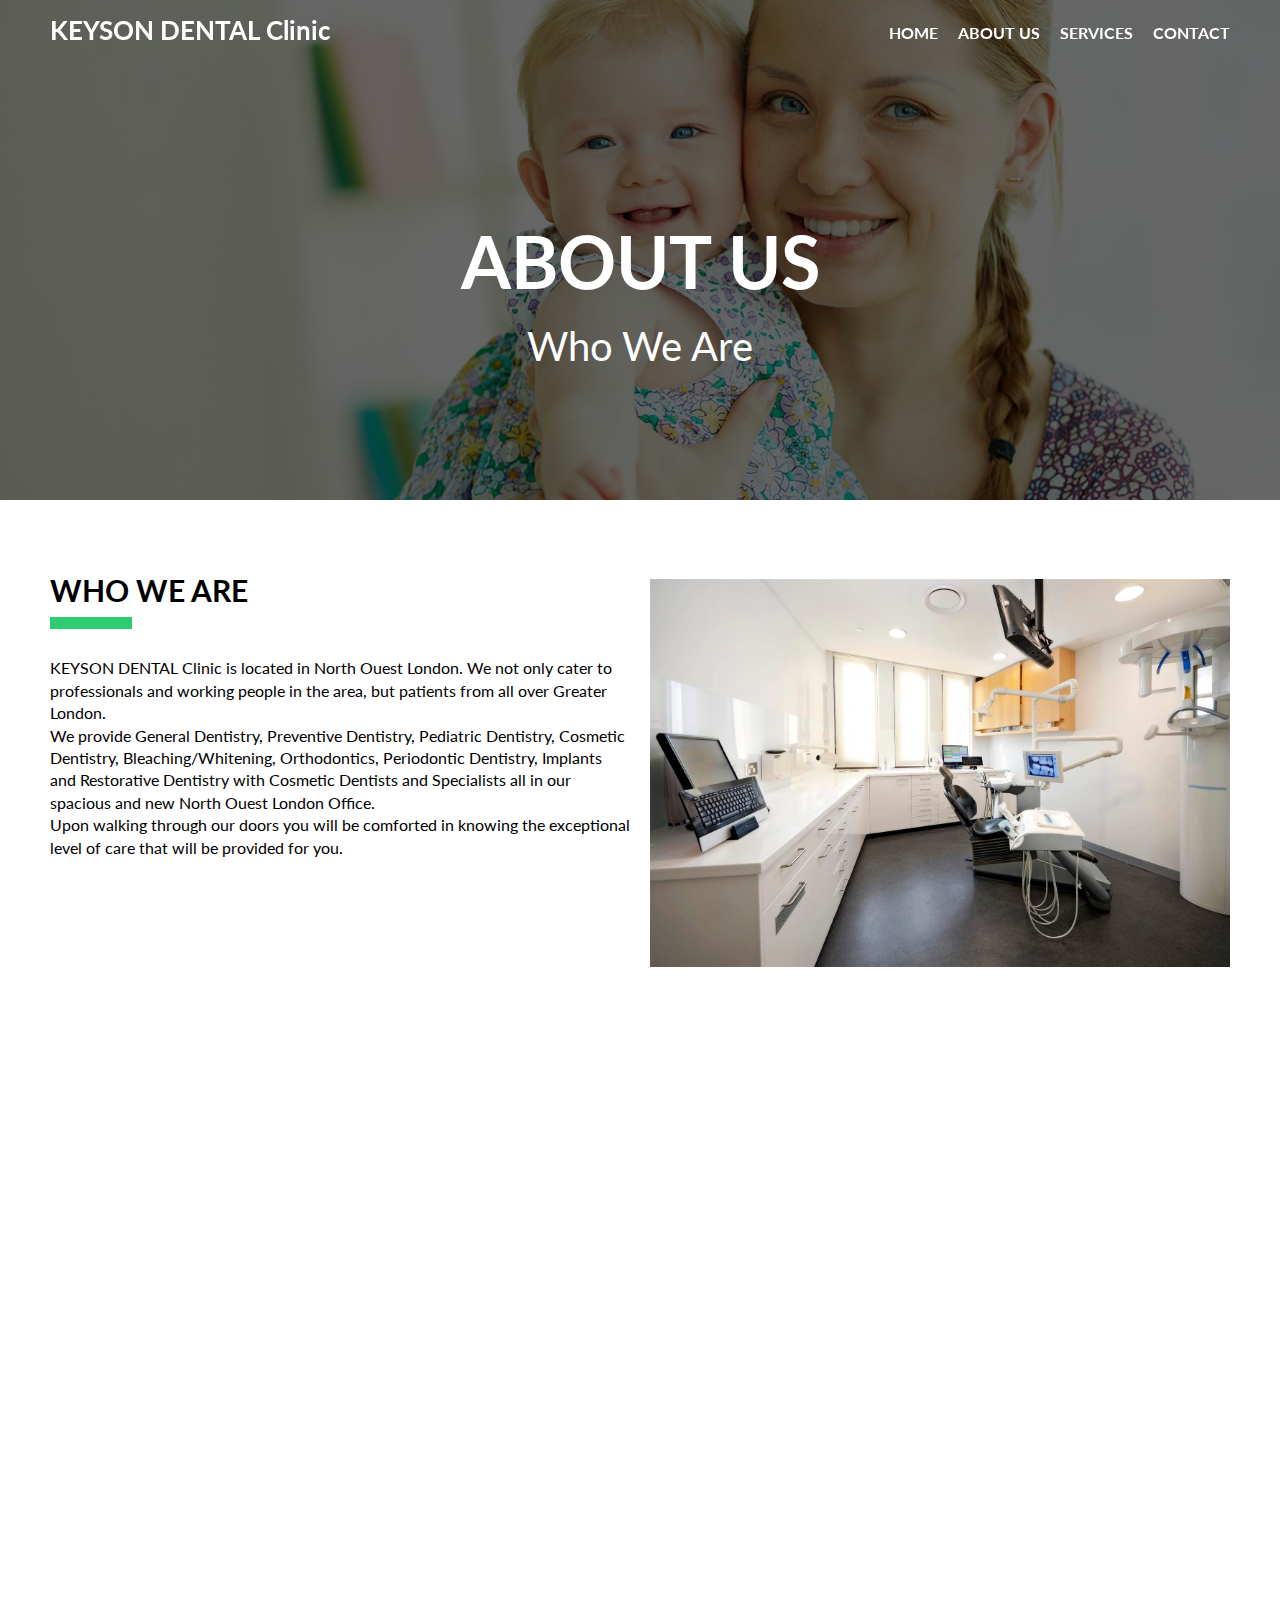
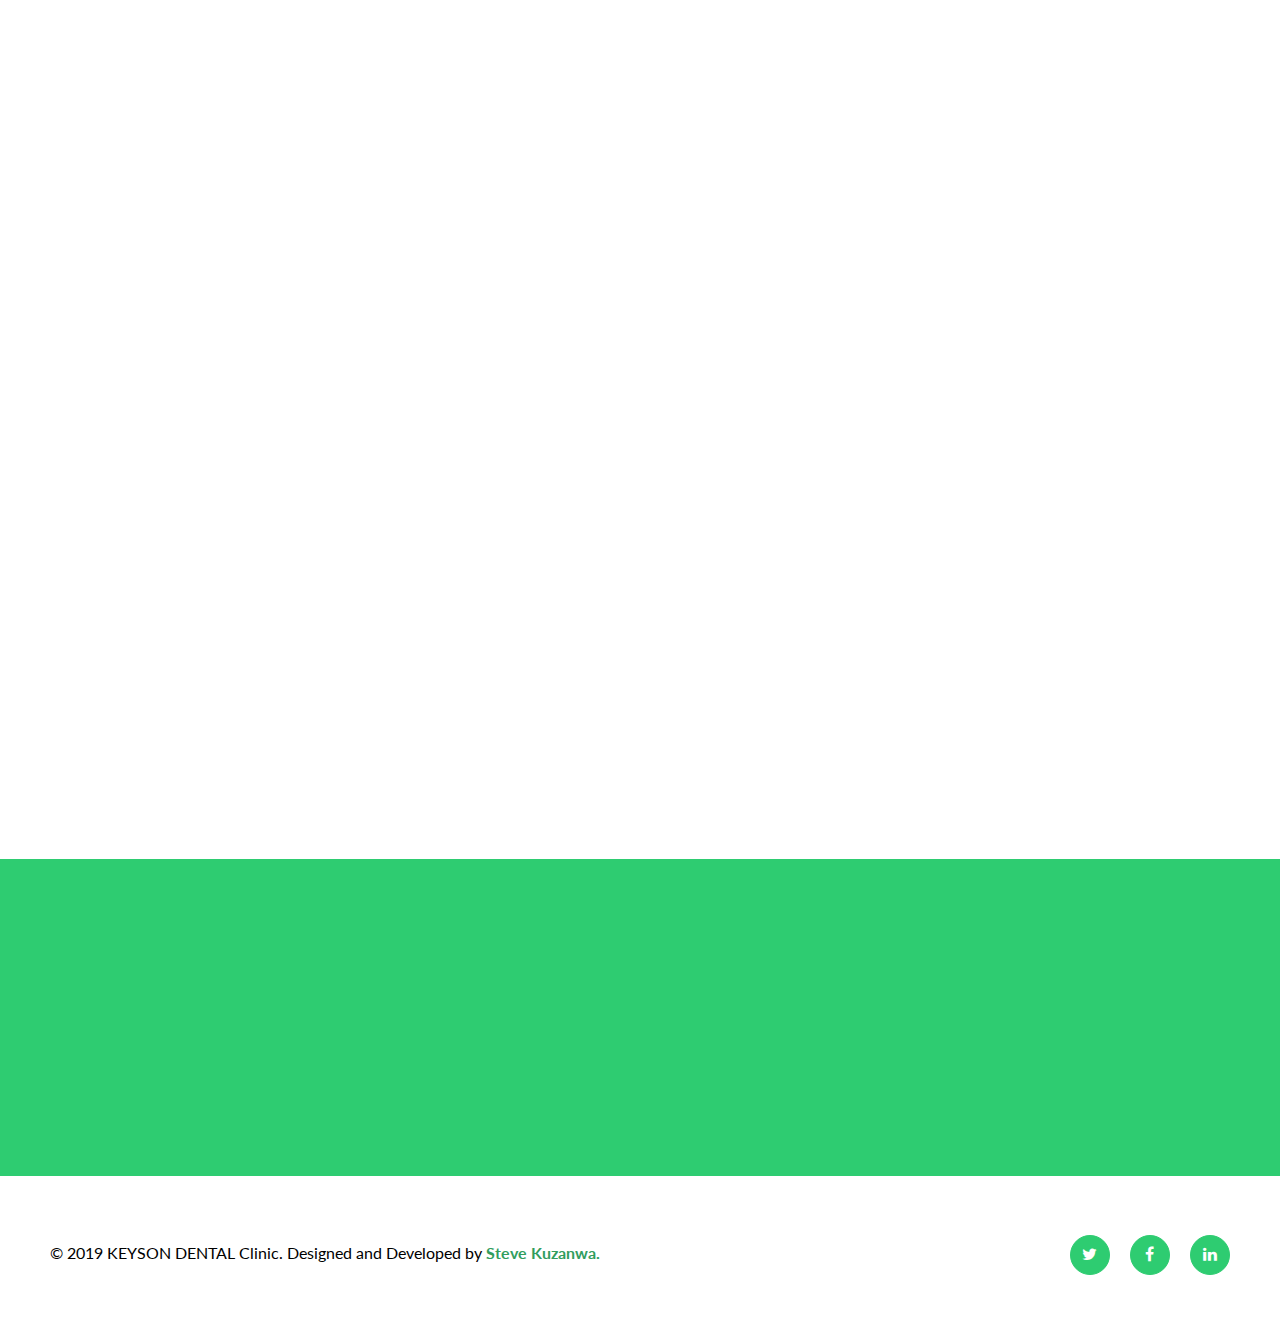
<file: about.html>
<!DOCTYPE html>
<html lang="en">
<head>
    <!-- Title
    ============ -->
    <title> About Us | Keyson Dental Clinic </title>  
   
    <!-- Meta Tags
    ================ -->
    <meta charset="UTF-8">
    <meta name="viewport" content="width=device-width, initial-scale=1.0">
    <meta name="description" content="We Are Located in North Ouest London. We Not Only Cater To Professionals and 
    Working People in The Area, But Patients From All Over Greater London.">
    
    <!-- Favicon
    ============== -->
    <link rel="shortcut icon" href="images/icons/favicon.ico">
    
    <!-- GOOGLE FONTS
    =================== -->
    <link href="https://fonts.googleapis.com/css?family=Lato:400,300,700" rel="stylesheet" type="text/css">
    
    <!-- CSS FILES
    ================= -->
    <!-- Normalize CSS -->
    <link rel="stylesheet" type="text/css" href="css/normalize.css">
    <!-- Font Awesome -->
    <link rel="stylesheet" type="text/css" href="https://maxcdn.bootstrapcdn.com/font-awesome/4.6.3/css/font-awesome.min.css" >
    <!-- Responsive Grid -->
    <link rel="stylesheet" type="text/css" href="css/grid.css">
    <!-- Lity CSS File -->
    <link rel="stylesheet" type="text/css" href="css/lity/lity.css">
    <!-- Slick CSS file -->
    <link rel="stylesheet" type="text/css" href="css/slick/slick.css">
    <link rel="stylesheet" type="text/css" href="css/slick/slick-theme.css">
    <!-- Animate CSS -->
    <link rel="stylesheet" type="text/css" href="css/animate/animate.css">
    <!-- Main CSS -->
    <link rel="stylesheet" type="text/css" href="css/main.css">

    <!-- JS Files
    =============== -->
    <!-- Queryloader JavaScript -->
    <script type="text/javascript" src="js/queryloader/queryloader2.min.js"></script>
    <script type="text/javascript" src="js/queryloader/queryloader.js"></script>
    <!-- HTML5 shim and Respond.js for IE8 support of HTML5 elements and media queries -->
    <!--[if lt IE 9]>
        <script src="js/html5shiv/html5shiv.min.js"></script>
        <script src="js/respond/respond.min.js"></script>
    <![endif]-->
    
    <!-- Global Site Tag (gtag.js) - Google Analytics -->
    <script async src="https://www.googletagmanager.com/gtag/js?id=UA-107370661-6"></script>
    <script>
          window.dataLayer = window.dataLayer || [];
          function gtag(){dataLayer.push(arguments)};
          gtag('js', new Date());

          gtag('config', 'UA-107370661-6');
    </script> 
</head>

<body>
    
    <!-- Start: Header Section
    ================================ -->
      <section class="header" id="headerAbout" >
            <!-- Navigation -->
            <div class="navigation js-navigation">
                 <div class="container">
                      <h1><a href="index.html">KEYSON DENTAL Clinic</a></h1>
                      <nav class="clearfix">
                          <ul class="js-main-nav">
                              <li><a class=" js-menu" href="index.html">HOME</a></li>
                              <li><a class=" js-menu" href="about.html">ABOUT US</a></li>
                              <li class="dropDown">
                                  <a class=" js-menu dropDownButton" href="services.html">SERVICES</a>
                                  <span class="js-sidebar-menu-arrow  sidebar-menu-arrow">
                                      <i class="fa fa-angle-down " aria-hidden="true"></i>
                                  </span>
                                  <ul class="services-dropDown-content">
                                      <li><a href="services/cosmetic-dentistry.html">COSMETIC DENTISTRY</a></li>
                                      <li><a href="services/preventive-dentistry.html">PREVENTIVE DENTISTRY</a></li>
                                      <li><a href="services/orthodontics.html">ORTHODONTICS</a></li>
                                      <li><a href="services/pediatric-dentistry.html">PEDIATRIC DENTISTRY</a></li>
                                      <li><a href="services/periodontic-dentistry.html">PERIODONTIC DENTISTRY</a></li>
                                      <li><a href="services/restorative-dentistry.html">RESTORATIVE DENTISTRY</a></li>
                                  </ul>
                              </li>
                              <li><a class=" js-menu" href="contact.html">CONTACT</a></li> 
                          </ul>
                      </nav>
                      <div class="mobileNavIcon js-nav-icon">
                          <div class="bar1"></div>
                          <div class="bar2"></div>
                          <div class="bar3"></div>
                      </div>
                </div>
            </div>
            <!-- Background Image -->
            <div class="bgAboutImage">
                <!--  Header SubTitle Goes here -->
                <div class="container">
                      <h1 class="aboutTitle  wow fadeInDown">ABOUT US</h1>

                      <div class="aboutDetails wow zoomIn" data-wow-delay="0.6s">
                            <p> Who We Are </p>
                      </div>             
                </div>
            </div>

     </section>
    <!-- End: Header Section
    ================================ -->
    
    
    
    <!-- Start: Who We Are Section
    ================================ -->
     
      <section class="aboutUs container clearfix">
            <div class="  wow fadeInU">
                  <div class="whoWeAre wow fadeInLeft" data-wow-delay="0.9s"  data-wow-duration="1.5s">
                       <h2 class="title">WHO WE ARE</h2>
                       <p> KEYSON DENTAL Clinic is located in North Ouest London. We not only cater to professionals and working people in the
                        area, but patients from all over Greater London.<br>
                        We provide General Dentistry, Preventive Dentistry, Pediatric Dentistry, Cosmetic Dentistry, Bleaching/Whitening,
                        Orthodontics, Periodontic Dentistry, Implants and Restorative  Dentistry with Cosmetic Dentists and Specialists all in
                        our spacious and new North Ouest London Office. <br>
                        Upon walking through our doors you will be comforted in knowing the exceptional level of care that will be provided for
                        you.</p>
                   </div>
                   <div class="welcomeImage clearfix wow fadeInRight"  data-wow-delay="0.9s"  data-wow-duration="1.5s">
                     <img src="images/photos/about/our-dental-clinic.jpg" alt="Our Dental Clinic">
                   </div>
             </div>
      </section>
     
    <!-- End: Who We Are Section
    ================================ -->
   
   
    <!-- Start: We Are Great Section
    ================================== -->
     <section class="weAreGreat">
                 <div class="container">
                      <p>A Complete Dental and Aesthetic Center of the Highest Quality Professional Service, a Pleasing Environment
                      that Caters to You and Puts You at Ease.</p>
                 </div>
     </section>
    <!-- End: We Are Great Section
    ================================ -->
   
   
   
    <!-- Start: Team Section
    ================================ -->
    <section class="team" id="teamSection">
              <div class="container clearfix">
                  <h2  class="title wow zoomIn" data-wow-duration="2s">OUR TEAM</h2>
                  <p class="wow zoomIn" data-wow-duration="2s">
                   KEYSON DENTAL Clinic is a fully comprehensive dental service providing treatment and care in all fields of dentistry. Our
                   extensively trained team of dentists, therapists, hygienists and nurses are experienced, caring and passionate about
                   providing a dental service that patients are happy and comfortable with.
                  </p>
                  <!-- Team Members  -->
                  <ul class="ourteam1">
                     <!-- Team Member 1 -->
                      <li class="teamMember col span_1_of_3  wow fadeInUp" data-wow-duration="1.5s">
                            <div class="caption">
                                <a href="#teamMember1" data-lity>
                                  <div>
                                      <img src="images/photos/about/dr-anna-camille.jpg" alt="Dr. Anna CAMILLE - General Dentist">
                                      <div class="photo_Overlay">
                                          <p> READ MORE </p>
                                      </div>
                                  </div>
                                  <div class="description">
                                      <p>Dr. Anna CAMILLE <br>
                                      <span> GENERAL DENTIST </span></p>
                                  </div>
                                </a>
                            </div>
                            
                           <!-- TEAM READ MORE POPUP -->
                           <div id="teamMember1" class="lity-popup lity-hide">
                              <img src="images/photos/about/dr-anna-camille.jpg" alt="Dr. Anna CAMILLE - General Dentist">
                                <p>
                                Dr Anna CAMILLE graduated with both a Bachelor of Science and Doctorate of Medical Dentistry degree from the
                                University of British Columbia in Vancouver, Canada in 2003. After graduation, she acquired extra training
                                working with children, anxious and medically compromised patients during her one year hospital residency at the
                                Hospital for Sick Children. She has been working in private practice since 2006, providing progressive
                                restorative and cosmetic dental treatment for her patients. She has relocated permanently to London and is
                                excited to be part of the KEYSON DENTAL Clinic team.
                                </p>
                            </div>  
                        </li>          
                        <!-- Team Member 2 -->
                        <li class="teamMember col span_1_of_3 wow fadeInUp" data-wow-delay="0.1s" data-wow-duration="1.5s">
                            <div class="caption">
                                 <a href="#teamMember2" data-lity>
                                      <div>
                                          <img src="images/photos/about/dr-etienne-kakule.jpg" alt="Dr. Etienne KAKULE - Cosmetic Dentist">
                                          <div class="photo_Overlay">
                                            <p> READ MORE </p>
                                          </div>
                                      </div>
                                      <div class="description">
                                          <p>Dr. Etienne KAKULE <br>
                                          <span>COSMETIC DENTIST </span></p>
                                      </div>
                                  </a>
                             </div>
                             <!-- TEAM READ MORE POPUP -->
                             <div id="teamMember2" class="lity-popup lity-hide">
                                <img src="images/photos/about/dr-etienne-kakule.jpg" alt="Dr. Etienne KAKULE - Cosmetic Dentist">
                                <p>
                                Dr Etienne KAKULE qualified from the Royal London Dental School in 2005. Since then, he has attended many courses
                                to give him a wealth of knowledge and confidence to successfully carry out a wide range of treatments from a
                                simple maintenance programme to a full mouth rehabilitation.<br>
                                He has been a member of both British (BACD) and American (AACD) Academies of Cosmetic Dentistry for many year
                                and is now currently helping in the organisational aspects of the BACD.
                                </p>
                            </div> 
                         </li>
                  
                         <!-- Team Member 3 -->
                         <li class="teamMember col span_1_of_3 wow fadeInUp" data-wow-delay="0.2s" data-wow-duration="1.5s">
                              <div class="caption">
                                    <a href="#teamMember3" data-lity>
                                         <div>
                                              <img src="images/photos/about/dr-carine-mathieu.jpg" alt="Dr. Carine MATHIEU - Cosmetic Dentist">
                                              <div class="photo_Overlay">
                                                  <p> READ MORE </p>
                                             </div>
                                         </div>
                                         <div class="description">
                                              <p> Dr. Carine MATHIEU  <br>
                                              <span>COSMETIC DENTIST</span></p>
                                         </div>
                                     </a>
                               </div>
                               <!-- TEAM READ MORE POPUP -->
                               <div id="teamMember3" class="lity-popup lity-hide">
                                  <img src="images/photos/about/dr-carine-mathieu.jpg" alt="Dr. Carine MATHIEU - Cosmetic Dentist">
                                    <p>
                                    Dr. Carine MATHIEU has been highly successful in developing his career in cosmetic dentistry since qualifying
                                    in 2006 at Guys Hospital. She has attended numerous postgraduate courses including those at the Eastman
                                    Dental Institute and the AACD conferences in the USA. Carine has created stunning new smiles for a number 
                                    of celebrities who regularly grace the pages of Hello magazine. <br>
                                    Dr. Carine has trained in aesthetic and cosmetic treatments of the face. He can perform various aesthetic 
                                    and cosmetic procedures including botulinum toxin.
                                    </p>
                                </div> 
                          </li>
                  </ul><!------------------------->
                  
                  <ul class="ourteam2">
                     <!-- Team Member 4 -->
                      <li class="teamMember col span_1_of_3 wow fadeInUp" data-wow-delay="0.3s" data-wow-duration="1.5s">
                        <div class="caption">
                             <a href="#teamMember4" data-lity>
                                  <div>
                                      <img src="images/photos/about/dr-marc-carter.jpg" alt="Dr. Marc CARTER - Cosmetic Dentist">
                                      <div class="photo_Overlay">
                                          <p> READ MORE </p>
                                      </div>
                                  </div>
                                  <div class="description">
                                      <p> Dr. Marc CARTER <br>
                                      <span>COSMETIC DENTIST </span></p>
                                  </div>
                              </a>
                          </div>
                          <!-- TEAM READ MORE POPUP -->
                          <div id="teamMember4" class="lity-popup lity-hide">
                              <img src="images/photos/about/dr-marc-carter.jpg" alt="Dr. Marc CARTER - Cosmetic Dentist">
                                <p>
                              Marc CARTER qualified from Birmingham University and rapidly progressed to achieve further qualifications and
                              training which form the basis of his special interests, dental cosmetics, bonding rehabilitation and management of
                              wear. Marc works with eminent colleagues in various disciplines of dentistry to create smiles that not only look
                              naturally outstanding but also function efficiently and comprehensively.<br>
                              Marc has gained knowledge in all aspects of restorative disciplines and continues to update his knowledge with
                              international studies on a regular basis. His interests and skills have led to a focus on prosthodontic interfaces
                              and composite bonding.                     
                              </p>
                        </div> 
                     </li>
                     <!-- Team Member 5 -->
                      <li class="teamMember col span_1_of_3 wow fadeInUp" data-wow-delay="0.4s" data-wow-duration="1.5s">
                         <div class="caption">
                            <a href="#teamMember5" data-lity>
                                  <div>
                                      <img src="images/photos/about/dr-jennifer-carlos.jpg" alt="Dr. Jennifer CARLOS - Periodontist">
                                      <div class="photo_Overlay">
                                        <p> READ MORE </p>
                                      </div>
                                  </div>
                                  <div class="description">
                                      <p>Dr. Jennifer CARLOS <br>
                                      <span>SPECIALIST PERIODONTIST</span></p>
                                  </div>
                             </a>
                         </div>
                         <!-- TEAM READ MORE POPUP -->
                         <div id="teamMember5" class="lity-popup lity-hide">
                              <img src="images/photos/about/dr-jennifer-carlos.jpg" alt="Dr. Jennifer CARLOS - Periodontist">
                                <p>
                                 Jennifer CARLOS qualified as a dentist from the Royal London Hospital. She then worked in an oral and 
                                 maxillo-facial surgery department, followed by several positions for various health authorities and general
                                 practice. <br>
                                 She completed four years full time specialist training in Periodontology at Guys London Hospital. She was
                                 awarded a Masters Degree (MSc) in Periodontology and Masters in Clinical Dentistry (M.Clin.Dent) from Guys
                                 Hospital. This was followed by the award of the membership in restorative dentistry (MRD) from the Royal College
                                 of Surgeons of England.
                                </p>
                          </div> 
                      </li>
                  
                     <!-- Team Member 6 -->
                     <li class="teamMember col span_1_of_3 wow fadeInUp" data-wow-delay="0.5s" data-wow-duration="1.5s">
                        <div class="caption">
                           <a href="#teamMember6" data-lity>
                                 <div>
                                      <img src="images/photos/about/dr-martina-powell.jpg" alt="Dr. Martina POWELL - Orthodontist">
                                      <div class="photo_Overlay">
                                          <p> READ MORE </p>
                                     </div>
                                 </div>
                                 <div class="description">
                                      <p>Dr. Martina POWELL  <br>
                                      <span>ORTHODONTIST</span></p>
                                 </div>
                             </a>
                       </div>
                       <!-- TEAM READ MORE POPUP -->
                       <div id="teamMember6" class="lity-popup lity-hide">
                          <img src="images/photos/about/dr-martina-powell.jpg" alt="Dr. Martina POWELL - Orthodontist">
                            <p>
                            Martina POWELL Fleming is a specialist in orthodontics having completed 3 years full time specialist training
                            orthodontics followed by 2 year consultant training pathway and more recently a PhD. She is also employed as
                            a senior lecturer/Consultant Orthodontist at The Royal London Dental Institute training undergraduates and
                            postgraduates.
                            </p>
                        </div> 
                     </li>
                 </ul> <!-------------------------------->
              </div>
     </section>
    <!-- End: Team Section
    ================================ -->
    

    
    
    
    <!-- Start: We Can Help You Section
    ================================ -->
     
      <section class="weCanHelpYou">
            <div class="ourHelp container clearfix  wow fadeInU">
                  <div class="howWeCanHelp col span_1_of_2 wow fadeInLeft"  data-wow-duration="2s">
                       <h2 class="title">WE CAN HELP YOU!</h2>
                       <p> We are pleased to help you in any way we can. Contact us 
                       if you have any questions or to schedule an appointment</p>
                   </div>
                   <div class="bookAnAppointement col span_1_of_2 wow fadeInRight" data-wow-duration="2s">
                        <a href="contact.html">BOOK AN APPOINTEMENT </a>
                   </div>
             </div>
      </section>
     
    <!-- End: We Can Help You Section
    ================================ -->
    
    
    
    <!-- Start: Footer Section
    ================================ -->
    <section class="footer">
             <div class= "container">
                <div class="copyright col span_2_of_3">
                  <p>&copy; 2019 KEYSON DENTAL Clinic. Designed and Developed by 
                  <a href="https://stevekuzanwa.github.io/" target="_blank">Steve Kuzanwa.</a></p>
                </div>
                <!-- Social Medias Icons -->
                <div class="socialMedia col span_1_of_3 clearfix">
                    <ul>
                        <li>
                            <a href="https://twitter.com" target="_blank">
                            <i class="fa fa-twitter" aria-hidden="true"></i>
                            </a>
                        </li>
                        <li>
                            <a href="https://www.facebook.com" target="_blank">
                            <i class="fa fa-facebook" aria-hidden="true"></i>
                            </a>
                        </li>
                        <li>
                            <a href="https://www.linkedin.com" target="_blank">
                            <i class="fa fa-linkedin" aria-hidden="true"></i>
                            </a>
                        </li>
                    </ul>
                </div>
             </div>
             
     <!-- Scroll To Top Button -->
     <a href="#" class="js-scroll-to-top scroll-to-top">
         <i class="fa fa-angle-up" aria-hidden="true"></i>
     </a>
     </section>
    <!-- End: Footer Section
    ================================ -->
    
    
    
    <!-- Start: JavaScript Files
    ================================ -->
    <!-- JQuery Core javascript File -->
    <script src="https://ajax.googleapis.com/ajax/libs/jquery/3.1.0/jquery.min.js"></script>
    <!-- Sticky JavaScript -->
    <script type="text/javascript" src="js/sticky/jquery.sticky.js"></script> 
    <!-- Lity Popup JavaScript --> 
    <script type="text/javascript" src="js/lity/lity.js"></script>
    <!-- Wow JavaScript -->
    <script type="text/javascript" src="js/wow/wow.js"></script>
    <!-- Main JavaScript -->
    <script type="text/javascript" src="js/main.js"></script>
    <!-- End: JavaScript Files
    ================================ -->
</body>
</html>
</file>
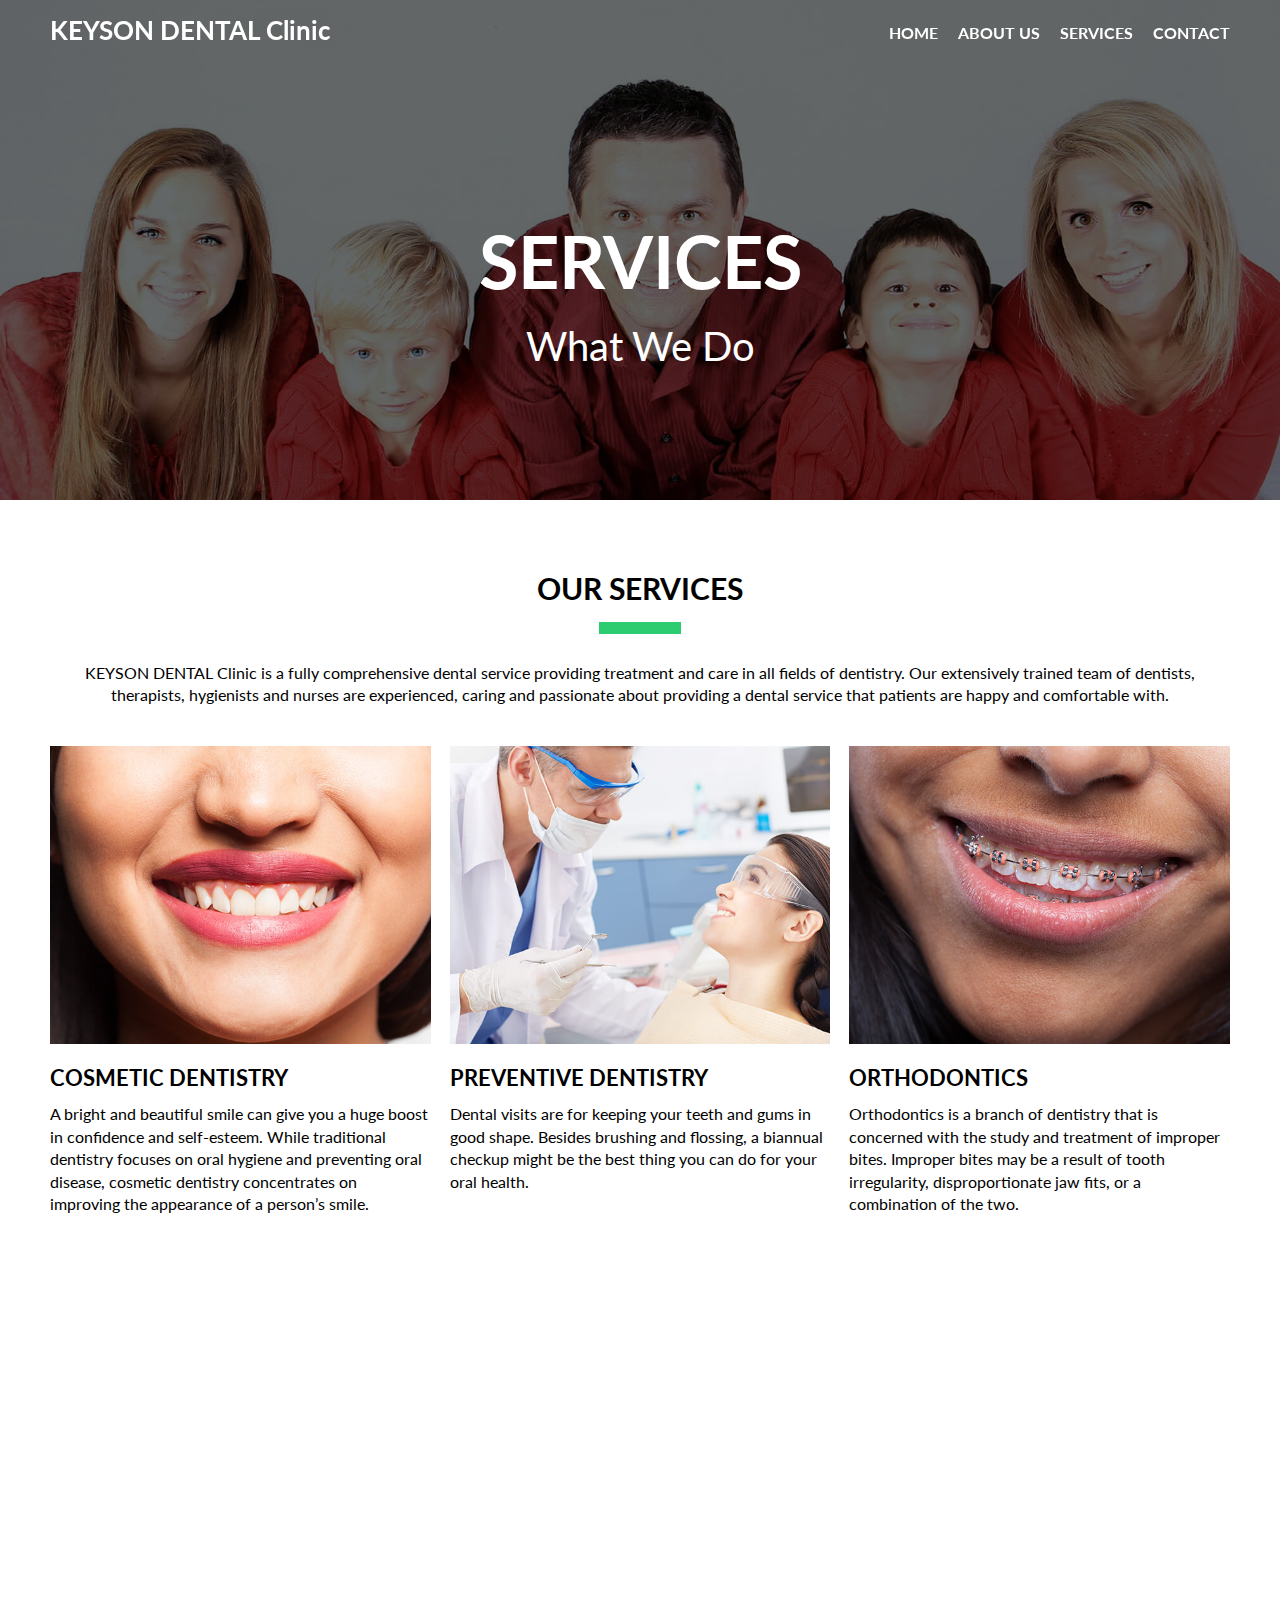
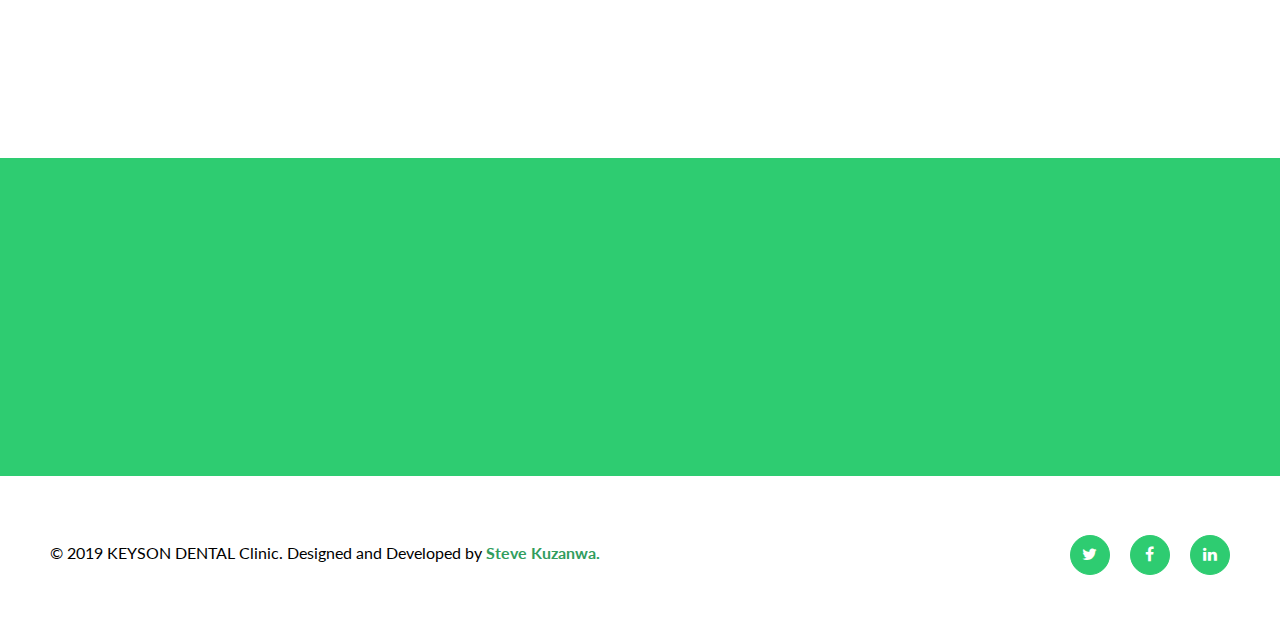
<file: services.html>
<!DOCTYPE html>
<html lang="en">
<head>
    <!-- Title
    ============ -->
    <title> Dental Services | Keyson Dental Clinic </title>  
   
    <!-- Meta Tags
    ================ -->
    <meta charset="UTF-8">
    <meta name="viewport" content="width=device-width, initial-scale=1.0">
    <meta name="description" content="Keyson Dental Clinic is a Fully Comprehensive Dental Service Providing Treatment and 
    Care In All Fields of Dentistry.">
    
    <!-- Favicon
    ============== -->
    <link rel="shortcut icon" href="images/icons/favicon.ico">
    
    <!-- GOOGLE FONTS
    =================== -->
    <link href="https://fonts.googleapis.com/css?family=Lato:400,300,700" rel="stylesheet" type="text/css">
    
    <!-- CSS FILES
    ================= -->
    <!-- Normalize CSS -->
    <link rel="stylesheet" type="text/css" href="css/normalize.css">
    <!-- Font Awesome -->
    <link rel="stylesheet" type="text/css" href="https://maxcdn.bootstrapcdn.com/font-awesome/4.6.3/css/font-awesome.min.css" >
    <!-- Responsive Grid -->
    <link rel="stylesheet" type="text/css" href="css/grid.css">
    <!-- Slick CSS file -->
    <link rel="stylesheet" type="text/css" href="css/slick/slick.css">
    <link rel="stylesheet" type="text/css" href="css/slick/slick-theme.css">
    <!-- Animate CSS -->
    <link rel="stylesheet" type="text/css" href="css/animate/animate.css">
    <!-- Main CSS -->
    <link rel="stylesheet" type="text/css" href="css/main.css">

    <!-- JS Files
    =============== -->
    <!-- Queryloader JavaScript -->
    <script type="text/javascript" src="js/queryloader/queryloader2.min.js"></script>
    <script type="text/javascript" src="js/queryloader/queryloader.js"></script>
    <!-- HTML5 shim and Respond.js for IE8 support of HTML5 elements and media queries -->
    <!--[if lt IE 9]>
        <script src="js/html5shiv/html5shiv.min.js"></script>
        <script src="js/respond/respond.min.js"></script>
    <![endif]-->
    
    <!-- Global Site Tag (gtag.js) - Google Analytics -->
    <script async src="https://www.googletagmanager.com/gtag/js?id=UA-107370661-6"></script>
    <script>
          window.dataLayer = window.dataLayer || [];
          function gtag(){dataLayer.push(arguments)};
          gtag('js', new Date());

          gtag('config', 'UA-107370661-6');
    </script> 
</head>

<body>
    
    <!-- Start: Header Section
    ================================ -->
      <section class="header" id="headerServices" >
           <!-- Navigation -->
           <div class="navigation js-navigation">
                 <div class="container">
                      <h1><a href="index.html">KEYSON DENTAL Clinic</a></h1>
                      <nav class="clearfix">
                          <ul class="js-main-nav">
                              <li><a class=" js-menu" href="index.html">HOME</a></li>
                              <li><a class=" js-menu" href="about.html">ABOUT US</a></li>
                              <li class="dropDown">
                                  <a class=" js-menu dropDownButton" href="services.html">SERVICES</a>
                                  <span class="js-sidebar-menu-arrow  sidebar-menu-arrow">
                                      <i class="fa fa-angle-down " aria-hidden="true"></i>
                                  </span>
                                  <ul class="services-dropDown-content">
                                      <li><a href="services/cosmetic-dentistry.html">COSMETIC DENTISTRY</a></li>
                                      <li><a href="services/preventive-dentistry.html">PREVENTIVE DENTISTRY</a></li>
                                      <li><a href="services/orthodontics.html">ORTHODONTICS</a></li>
                                      <li><a href="services/pediatric-dentistry.html">PEDIATRIC DENTISTRY</a></li>
                                      <li><a href="services/periodontic-dentistry.html">PERIODONTIC DENTISTRY</a></li>
                                      <li><a href="services/restorative-dentistry.html">RESTORATIVE DENTISTRY</a></li>
                                  </ul>
                              </li>
                              <li><a class=" js-menu" href="contact.html">CONTACT</a></li> 
                          </ul>
                      </nav>
                      <div class="mobileNavIcon js-nav-icon">
                          <div class="bar1"></div>
                          <div class="bar2"></div>
                          <div class="bar3"></div>
                      </div>
                </div>
            </div>
            <!-- Background Image -->
            <div class="bgServicesImage">
                <!--  Header SubTitle Goes here -->
                <div class="container">
                      <h1 class="servicesTitle wow fadeInDown">SERVICES</h1>

                      <div class="servicesDetails wow zoomIn" data-wow-delay="0.6s">
                            <p> What We Do </p>
                      </div>             
                </div>
            </div>

     </section>
    <!-- End: Header Section
    ================================ -->
    

    <!-- Start: Our Services Section
    ================================== -->
    <section class="services" id="servicesSection">
              <div class="container clearfix">
                  <h2  class="title wow zoomIn" data-wow-delay="0.6s"  data-wow-duration="1.5s">OUR SERVICES</h2>
                  <p class="wow zoomIn" data-wow-delay="0.6s" data-wow-duration="1.5s">
                   KEYSON DENTAL Clinic is a fully comprehensive dental service providing treatment and care in all fields of dentistry. Our
                   extensively trained team of dentists, therapists, hygienists and nurses are experienced, caring and passionate about 
                   providing a dental service that patients are happy and comfortable with.
                  </p>
                  <!-- Our Services -->
                  <ul class="ourServices1 ">
                     <!-- Service 1 -->
                      <li class="servicesWeOffer1 col span_1_of_3  wow fadeInUp" data-wow-duration="1.5s">
                          <a href="services/cosmetic-dentistry.html">
                              <div class="caption">
                                  <div>
                                      <img src="images/photos/dental-services/cosmetic-dentistry.jpg" alt="Cosmetic Dentistry">
                                      <div class="photo_Overlay">
                                          <p> READ MORE </p>
                                      </div>
                                  </div>
                                  <div class="description">
                                      <p>COSMETIC DENTISTRY</p>
                                      <p class="moreDescription">
                                      A bright and beautiful smile can give you a huge boost in confidence and self-esteem. While traditional
                                      dentistry focuses on oral hygiene and preventing oral disease, cosmetic dentistry concentrates on 
                                      improving the appearance of a person’s smile.
                                      </p>
                                  </div>
                              </div>
                          </a>
                      </li>
                  
                     <!-- Service 2 -->
                      <li class="servicesWeOffer1 col span_1_of_3 wow fadeInUp" data-wow-delay="0.1s" data-wow-duration="1.5s">
                         <a href="services/preventive-dentistry.html">
                              <div class="caption">
                                  <div>
                                      <img src="images/photos/dental-services/preventive-dentistry.jpg" alt="Preventive Dentistry">
                                      <div class="photo_Overlay">
                                        <p> READ MORE </p>
                                      </div>
                                  </div>
                                  <div class="description">
                                      <p>PREVENTIVE DENTISTRY</p>
                                      <p class="moreDescription">
                                      Dental visits are for keeping your teeth and gums in good shape. Besides brushing and flossing, a
                                      biannual checkup might be the best thing you can do for your oral health.
                                      </p>
                                  </div>
                              </div>
                         </a>
                      </li>
                  
                     <!-- Service 3 -->
                     <li class="servicesWeOffer1 col span_1_of_3 wow fadeInUp" data-wow-delay="0.2s" data-wow-duration="1.5s">
                       <a href="services/orthodontics.html">
                            <div class="caption">
                                 <div>
                                      <img src="images/photos/dental-services/orthodontics.jpg" alt="Orthodontics">
                                      <div class="photo_Overlay">
                                          <p> READ MORE </p>
                                     </div>
                                 </div>
                                 <div class="description">
                                      <p>ORTHODONTICS</p>
                                      <p class="moreDescription">
                                      Orthodontics is a branch of dentistry that is concerned with the study and treatment of improper bites.
                                      Improper bites may be a result of tooth irregularity, disproportionate jaw fits, or a combination of the
                                      two.
                                      </p>
                                 </div>
                             </div>
                       </a>
                     </li>
                  </ul>
                  
                  <ul class="ourServices2">
                     <!-- Service 4 -->
                      <li class="servicesWeOffer1 col span_1_of_3 wow fadeInUp" data-wow-delay="0.1s" data-wow-duration="1.5s">
                          <a href="services/pediatric-dentistry.html">
                              <div class="caption">
                                  <div>
                                      <img src="images/photos/dental-services/pediatric-dentistry.jpg" alt="Pediatric Dentistry">
                                      <div class="photo_Overlay">
                                          <p> READ MORE </p>
                                      </div>
                                  </div>
                                  <div class="description">
                                      <p>PEDIATRIC DENTISTRY</p>
                                      <p class="moreDescription">
                                      Pediatric dentists provide specialized care for children through adolescence.  They are trained to
                                      recognize and treat dental problems that are specific to children.
                                      </p>
                                  </div>
                              </div>
                          </a>
                      </li>
                  
                     <!-- Service 5 -->
                      <li class="servicesWeOffer1 col span_1_of_3 wow fadeInUp" data-wow-delay="0.2s" data-wow-duration="1.5s">
                         <a href="services/periodontic-dentistry.html">
                            <div class="caption">
                                  <div>
                                      <img src="images/photos/dental-services/periodontics.jpg" alt="Periodontics">
                                      <div class="photo_Overlay">
                                        <p> READ MORE </p>
                                      </div>
                                  </div>
                                  <div class="description">
                                      <p>PERIODONTIC DENTISTRY</p>
                                      <p class="moreDescription">
                                      The word periodontal means “around the tooth”.  Periodontal disease attacks the gums and the bone that
                                      support the teeth.
                                      </p>
                                  </div>
                             </div>
                         </a>
                      </li>
                  
                     <!-- Service 6 -->
                     <li class="servicesWeOffer1 col span_1_of_3 wow fadeInUp" data-wow-delay="0.3s" data-wow-duration="1.5s">
                       <a href="services/restorative-dentistry.html">
                           <div class="caption">
                                 <div>
                                      <img src="images/photos/dental-services/restorative-dentistry.jpg" alt="Restorative Dentistry">
                                      <div class="photo_Overlay">
                                          <p> READ MORE </p>
                                     </div>
                                 </div>
                                 <div class="description">
                                      <p>RESTORATIVE DENTISTRY </p>
                                      <p class="moreDescription">
                                      Restorative dentistry is the study, diagnosis, and treatment of diseases of the teeth and their
                                      supporting structures.
                                      </p>
                                 </div>
                           </div>
                       </a>
                     </li>
                 </ul>
              </div>
     </section>
    <!-- End: Our Services Section
    ================================ -->
    

    
    
    
    <!-- Start: We Can Help You Section
    ==================================== -->
     
      <section class="weCanHelpYou">
            <div class="ourHelp container clearfix  wow fadeInU">
                  <div class="howWeCanHelp col span_1_of_2 wow fadeInLeft" data-wow-delay="0.1s" data-wow-duration="1.5s">
                       <h2 class="title">WE CAN HELP YOU!</h2>
                       <p> We are pleased to help you in any way we can. Contact us 
                       if you have any questions or to schedule an appointment</p>
                   </div>
                   <div class="bookAnAppointement col span_1_of_2 wow fadeInRight" data-wow-delay="0.1s" data-wow-duration="1.5s">
                        <a href="contact.html">BOOK AN APPOINTEMENT </a>
                   </div>
             </div>
      </section>
     
    <!-- End: We Can Help You Section
    ================================== -->
    
    
    
    <!-- Start: Footer Section
    ================================ -->
    <section class="footer">
             <div class= "container">
                <div class="copyright col span_2_of_3 ">
                  <p>&copy; 2019 KEYSON DENTAL Clinic. Designed and Developed by 
                  <a href="https://stevekuzanwa.github.io/" target="_blank">Steve Kuzanwa.</a></p>
                </div>
                <!-- Social Medias Icons -->
                <div class="socialMedia col span_1_of_3 clearfix">
                    <ul>
                        <li>
                            <a href="https://twitter.com" target="_blank">
                            <i class="fa fa-twitter" aria-hidden="true"></i>
                            </a>
                        </li>
                        <li>
                            <a href="https://www.facebook.com" target="_blank">
                            <i class="fa fa-facebook" aria-hidden="true"></i>
                            </a>
                        </li>
                        <li>
                            <a href="https://www.linkedin.com" target="_blank">
                            <i class="fa fa-linkedin" aria-hidden="true"></i>
                            </a>
                        </li>
                    </ul>
                </div>
             </div>
             
     <!-- Scroll To Top Button -->
     <a href="#" class="js-scroll-to-top scroll-to-top">
         <i class="fa fa-angle-up" aria-hidden="true"></i>
     </a>
     </section>
    <!-- End: Footer Section
    ================================ -->
    
    
    
    <!-- Start: JavaScript Files
    ================================ -->
    <!-- JQuery Core javascript File -->
    <script src="https://ajax.googleapis.com/ajax/libs/jquery/3.1.0/jquery.min.js"></script>
    <!-- Sticky JavaScript -->
    <script type="text/javascript" src="js/sticky/jquery.sticky.js"></script> 
    <!-- Wow JavaScript -->
    <script type="text/javascript" src="js/wow/wow.js"></script>
    <!-- Main JavaScript -->
    <script type="text/javascript" src="js/main.js"></script>
    <!-- End: JavaScript Files
    ================================ -->
</body>
</html>
</file>
<file: css/grid.css>
/*  SECTIONS  ============================================================================= */

.section {
	clear: both;
	padding: 0px;
	margin: 0px;
}

/*  GROUPING  ============================================================================= */


.group:before,
.group:after {
    content:"";
    display:table;
}
.group:after {
    clear:both;
}
.group {
    zoom:1; /* For IE 6/7 (trigger hasLayout) */
}

/*  GRID COLUMN SETUP   ==================================================================== */

.col {
	display: block;
	float:left;
	margin: 1% 0 1% 1.6%;
}

.col:first-child, slide4 { margin-left: 0; } /* all browsers except IE6 and lower */


/*  REMOVE MARGINS AS ALL GO FULL WIDTH AT 480 PIXELS */

@media only screen and (max-width: 480px) {
	.col { 
		margin: 1% 0 1% 0%;
	}
}

/*  GRID OF TWO   ============================================================================= */


.span_2_of_2 {
	width: 100%;
}

.span_1_of_2 {
	width: 49.2%;
}

/*  GO FULL WIDTH AT LESS THAN 480 PIXELS */

@media only screen and (max-width: 480px) {
	.span_2_of_2 {
		width: 100%; 
	}
	.span_1_of_2 {
		width: 100%; 
	}
}

/*  GRID OF THREE   ============================================================================= */

	
.span_3_of_3 {
	width: 100%; 
}

.span_2_of_3 {
	width: 66.13%; 
}

.span_1_of_3 {
	width: 32.26%; 
}


/*  GO FULL WIDTH AT LESS THAN 480 PIXELS */

@media only screen and (max-width: 480px) {
	.span_3_of_3 {
		width: 100%; 
	}
	.span_2_of_3 {
		width: 100%; 
	}
	.span_1_of_3 {
		width: 100%;
	}
}


/*  GRID OF FOUR   ============================================================================= */

	
.span_4_of_4 {
	width: 100%; 
}

.span_3_of_4 {
	width: 74.6%; 
}

.span_2_of_4 {
	width: 49.2%; 
}

.span_1_of_4 {
	width: 23.8%; 
}


/*  GO FULL WIDTH AT LESS THAN 480 PIXELS */

@media only screen and (max-width: 480px) {
	.span_4_of_4 {
		width: 100%; 
	}
	.span_3_of_4 {
		width: 100%; 
	}
	.span_2_of_4 {
		width: 100%; 
	}
	.span_1_of_4 {
		width: 100%; 
	}
}
</file>
<file: css/lity/lity.css>
/*! Lity - v2.2.0 - 2016-10-08
* http://sorgalla.com/lity/
* Copyright (c) 2015-2016 Jan Sorgalla; Licensed MIT */
.lity {
  z-index: 9990;
  position: fixed;
  top: 0;
  right: 0;
  bottom: 0;
  left: 0;
  white-space: nowrap;
  background: #0b0b0b;
  background: rgba(0, 0, 0, 0.9);
  outline: none !important;
  opacity: 0;
  -webkit-transition: opacity 0.3s ease;
  -o-transition: opacity 0.3s ease;
  transition: opacity 0.3s ease;
}
.lity.lity-opened {
  opacity: 1;
}
.lity.lity-closed {
  opacity: 0;
}
.lity * {
  -webkit-box-sizing: border-box;
     -moz-box-sizing: border-box;
          box-sizing: border-box;
}
.lity-wrap {
  z-index: 9990;
  position: fixed;
  top: 0;
  right: 0;
  bottom: 0;
  left: 0;
  text-align: center;
  outline: none !important;
}
.lity-wrap:before {
  content: '';
  display: inline-block;
  height: 100%;
  vertical-align: middle;
  margin-right: -0.25em;
}
.lity-loader {
  z-index: 9991;
  color: #fff;
  position: absolute;
  top: 50%;
  margin-top: -0.8em;
  width: 100%;
  text-align: center;
  font-size: 14px;
  font-family: Arial, Helvetica, sans-serif;
  opacity: 0;
  -webkit-transition: opacity 0.3s ease;
  -o-transition: opacity 0.3s ease;
  transition: opacity 0.3s ease;
}
.lity-loading .lity-loader {
  opacity: 1;
}
.lity-container {
  z-index: 9992;
  position: relative;
  text-align: left;
  vertical-align: middle;
  display: inline-block;
  white-space: normal;
  max-width: 100%;
  max-height: 100%;
  outline: none !important;
}
.lity-content {
  z-index: 9993;
  width: 100%;
  -webkit-transform: scale(1);
      -ms-transform: scale(1);
       -o-transform: scale(1);
          transform: scale(1);
  -webkit-transition: -webkit-transform 0.3s ease;
  transition: -webkit-transform 0.3s ease;
  -o-transition: -o-transform 0.3s ease;
  transition: transform 0.3s ease;
  transition: transform 0.3s ease, -webkit-transform 0.3s ease, -o-transform 0.3s ease;
}
.lity-loading .lity-content,
.lity-closed .lity-content {
  -webkit-transform: scale(0.8);
      -ms-transform: scale(0.8);
       -o-transform: scale(0.8);
          transform: scale(0.8);
}
.lity-content:after {
  content: '';
  position: absolute;
  left: 0;
  top: 0;
  bottom: 0;
  display: block;
  right: 0;
  width: auto;
  height: auto;
  z-index: -1;
  -webkit-box-shadow: 0 0 8px rgba(0, 0, 0, 0.6);
          box-shadow: 0 0 8px rgba(0, 0, 0, 0.6);
}
.lity-close {
  z-index: 9994;
  width: 35px;
  height: 35px;
  position: fixed;
  right: 0;
  top: 0;
  -webkit-appearance: none;
  cursor: pointer;
  text-decoration: none;
  text-align: center;
  padding: 0;
  color: #fff;
  font-style: normal;
  font-size: 35px;
  font-family: Arial, Baskerville, monospace;
  line-height: 35px;
  text-shadow: 0 1px 2px rgba(0, 0, 0, 0.6);
  border: 0;
  background: none;
  outline: none;
  -webkit-box-shadow: none;
          box-shadow: none;
}
.lity-close::-moz-focus-inner {
  border: 0;
  padding: 0;
}
.lity-close:hover,
.lity-close:focus,
.lity-close:active,
.lity-close:visited {
  text-decoration: none;
  text-align: center;
  padding: 0;
  color: #fff;
  font-style: normal;
  font-size: 35px;
  font-family: Arial, Baskerville, monospace;
  line-height: 35px;
  text-shadow: 0 1px 2px rgba(0, 0, 0, 0.6);
  border: 0;
  background: none;
  outline: none;
  -webkit-box-shadow: none;
          box-shadow: none;
}
.lity-close:active {
  top: 1px;
}
/* Image */
.lity-image img {
  max-width: 100%;
  display: block;
  line-height: 0;
  border: 0;
}
/* iFrame */
.lity-iframe .lity-container {
  width: 100%;
  max-width: 964px;
}
.lity-iframe-container {
  width: 100%;
  height: 0;
  padding-top: 56.25%;
  overflow: auto;
  pointer-events: auto;
  -webkit-transform: translateZ(0);
          transform: translateZ(0);
  -webkit-overflow-scrolling: touch;
}
.lity-iframe-container iframe {
  position: absolute;
  display: block;
  top: 0;
  left: 0;
  width: 100%;
  height: 100%;
  -webkit-box-shadow: 0 0 8px rgba(0, 0, 0, 0.6);
          box-shadow: 0 0 8px rgba(0, 0, 0, 0.6);
  background: #000;
}
.lity-hide {
  display: none;
}
</file>
<file: css/main.css>
/***********************************************/
/*************** GENERAL STYLES ****************/
/***********************************************/
* {
    padding: 0;
    margin: 0;
    -webkit-box-sizing: border-box;
    box-sizing: border-box;
    font-family: 'Lato', sans-serif;
}

.clearfix:after {
  content: "";
  display: table;
  clear: both;
}

.container {
    max-width: 1200px;
    margin: 0 auto;
}

.wrapper {
    max-width: 1200px;
    margin: 0 auto;
}


/**************************************************************************************************************************/
/**************************************************************************************************************************/
/**************************************************************************************************************************/
/************************************************* START: HOME PAGE *******************************************************/
/**************************************************************************************************************************/
/**************************************************************************************************************************/
/**************************************************************************************************************************/



/****************************************************************/
/*************** START: HEADER SECTION HOME PAGE ****************/
/****************************************************************/

/** Navigation **/

.navigation {
    width: 100%;
    z-index: 9999;
    background-color: transparent;
    position: fixed;
    top:0;
}


.header .navigation h1 {
    float: left;
    padding: 16px 0 16px 10px;
    color: #fff;
    font-size: 26px;
    z-index: 999;
}

.header .navigation h1 a {
    text-decoration: none;
    color: #fff;
}

/** Nav Menu **/

.header .navigation ul {
    list-style-type: none;
    margin: 0;
    padding: 0;
    float: right;
}

.header .navigation ul li {
    float: left;
}

.header .navigation ul li a:link,
.header .navigation ul li a:visited {
    display: block;
    font-weight: bold;
    text-align: center;
    padding: 24px  10px 24px;
    text-decoration: none;
    color: #fff;
    -webkit-transition: .3s;
    transition: .3s;
}

.header .navigation ul li a:hover,
.header .navigation ul li a:active {
    color: #2ecc71;
}

/** Drop Down Menu On Hover **/

.header .navigation ul li.dropDown {
    position: relative;
} 

.header .navigation ul li .services-dropDown-content {
   position: absolute;
   display: none; 
}

.header .navigation ul li .services-dropDown-content li {
   width: 225px;
   float: none;
}


.header .navigation ul li .services-dropDown-content a:link, 
.header .navigation ul li .services-dropDown-content a:visited {
    display: block;
    font-weight: bold;
    text-align: left;
    padding: 15px  10px;
    text-decoration: none;
    color: #fff;
    -webkit-transition: .3s;
    transition: .3s;
    background-color: rgba(0, 0, 0, 0.7);
    border: 1px solid transparent;
}

.header .navigation ul li .services-dropDown-content a:hover, 
.header .navigation ul li .services-dropDown-content a:active {
    background-color: #fff;
    color: #2ecc71;
    border: 1px solid rgba(0, 0, 0, 0.7);
}

.header .navigation ul li.dropDown:hover  .services-dropDown-content {
    display: block;
}

.header .navigation ul li.dropDown:hover  .dropDownButton {
    color: #2ecc71;
}


/** StickyNav with jQuery**/

.is-sticky .navigation {
    background-color:  #fff;
    width: 100%;
    border-bottom: 1px solid #b5b2b2;
    -webkit-transition: all 1s;
    transition: all 1s;
    z-index: 9999;
}

.is-sticky .navigation h1 {
    float: left;
    padding: 16px 0 16px 10px;
    font-size: 26px;
    color: #2ecc71;
}

.is-sticky .navigation h1 a {
    color: #2ecc71;
}

.is-sticky .navigation ul {
    list-style-type: none;
    margin: 0;
    padding: 0;
    float: right;
}

.is-sticky .navigation ul li {
    float: left;
}

.is-sticky .navigation nav ul a:link, 
.is-sticky .navigation  nav ul a:visited  {
    display: block;
    font-weight: bold;
    text-align: center;
    padding: 24px  10px 24px;
    text-decoration: none;
    color: #2ecc71;
    -webkit-transition: all .5s;
    transition: all .5s;
}

.is-sticky .navigation nav ul a:hover, 
.is-sticky .navigation nav ul a:active {
    color: #000; 
}

.is-sticky .navigation nav ul a.active {
    background-color: #2ecc71;
    color: #fff; 
}

.is-sticky .navigation nav ul li.dropDown:hover  .dropDownButton {
    background-color: #2ecc71;
    color: #fff;
}

/** Mobile Nav Menu - Icon **/

.mobileNavIcon {
    display: inline-block;
    cursor: pointer;
    position: absolute;
    top: 8px;
    right: 10px;
    display: none;
}

.bar1, .bar2, .bar3 {
    width: 30px;
    height: 4px;
    background-color: #fff;
    margin: 6px 0;
    -webkit-transition: 0.4s;
    transition: 0.4s;
}

.change .bar1 {
    -webkit-transform: rotate(-45deg) translate(-9px, 6px) ;
    transform: rotate(-45deg) translate(-9px, 6px) ;
}

.change .bar2 {opacity: 0;}

.change .bar3 {
    -webkit-transform: rotate(45deg) translate(-7px, -6px) ;
    transform: rotate(45deg) translate(-7px, -6px) ;
}

.is-sticky .navigation .mobileNavIcon .bar1,
.is-sticky .navigation .mobileNavIcon .bar2,
.is-sticky .navigation .mobileNavIcon .bar3 {
    background-color: #2ecc71;
}

/** Sub - Menu Arrow Icon **/

.header .navigation nav ul li.dropDown .sidebar-menu-arrow {
    display: none;
}
   

/** BG Slides **/

.header #home {
    z-index: 1;
	position: relative;
    height: 750px;
}

.header .slides {
  content: "";
  position: absolute;
  width: 100%;
  top: 0;
  left: 0;
  z-index: 100;
  
}

.header .slides .slide1 {
    background-image: -webkit-gradient(linear,left top, left bottom,from(rgba(0,0,0,0.5)),to(rgba(0,0,0,0.5))), url(../images/photos/home/bg-keyson-dental-clinic.jpg);
    background-image: linear-gradient(rgba(0,0,0,0.5),rgba(0,0,0,0.5)), url(../images/photos/home/bg-keyson-dental-clinic.jpg);
    background-position: top center;
}

.header .slides .slide2 {
    background-image: -webkit-gradient(linear,left top, left bottom,from(rgba(0,0,0,0.5)),to(rgba(0,0,0,0.5))), url(../images/photos/home/bg-giving-people-smile.jpg);
    background-image: linear-gradient(rgba(0,0,0,0.5),rgba(0,0,0,0.5)), url(../images/photos/home/bg-giving-people-smile.jpg);
    background-position: center;
}

.header .slides .slide3 {
    background-image: -webkit-gradient(linear,left top, left bottom,from(rgba(0,0,0,0.5)),to(rgba(0,0,0,0.5))), url(../images/photos/home/bg-creating-smiles.jpg);
    background-image: linear-gradient(rgba(0,0,0,0.5),rgba(0,0,0,0.5)), url(../images/photos/home/bg-creating-smiles.jpg);
    background-position: top center;
}

.header .slides .slide4 {
    background-image: -webkit-gradient(linear,left top, left bottom,from(rgba(0,0,0,0.5)),to(rgba(0,0,0,0.5))), url(../images/photos/home/bg-look-great.jpg);
    background-image: linear-gradient(rgba(0,0,0,0.5),rgba(0,0,0,0.5)), url(../images/photos/home/bg-look-great.jpg);
    background-position:  top center;
}

.header .slides .slide1,
.header .slides .slide2,
.header .slides .slide3,
.header .slides .slide4 {
    background-repeat: no-repeat;
    background-size: cover;
    height: 650px;
}


/** Header Subtitle ***/

.header .title {
    font-size: 51px;
    color: #fff;
    width: 100%;
    padding: 200px 10px  0;
    background-color: transparent;
}

.header .details {
    font-size: 40px;
    padding: 0 10px;
    font-weight: 300;
    color: #fff;
}

/** Button Area **/

.header .buttons {
    margin-top: 50px;
    padding: 0 10px;
}

.header .buttons a:link,
.header .buttons a:visited {
    border: 2px solid #fff;
    padding: 10px  16px;
    font-weight: bold;
    color: #fff;
	-webkit-transition: all 0.3s;
	transition: all 0.3s; 
    cursor: pointer;
    text-decoration: none;
} 

.header .buttons a.whatWeDo:link,
.header .buttons a.whatWeDo:visited {
    background-color: #2ecc71;
    border: 2px solid #2ecc71;
}



.header .buttons a:hover,
.header .buttons a:active {
	color: #2ecc71;
    background-color: white;
}

.header .buttons a.whatWeDo:hover,
.header .buttons a.whatWeDo:active {
    background-color: #fff;
    border: 2px solid #fff;
}

/*************** MEDIA QUERIES FOR THE HEADER SECTION - HOME PAGE ****************/

@media only screen and (max-width: 1300px) {
    .header .navigation ul li .services-dropDown-content {
        right: 0;
    }
}

@media only screen and (max-width: 1024px) {
    .header .slides .slide1,
    .header .slides .slide2,
    .header .slides .slide3,
    .header .slides .slide4 {
        height: 500px;
    } 
    
    .header .title,
    .header .details,
    .header .buttons {
        text-align: center;
    }
    
    .header .title {
        font-size: 41px;
        width: 100%;
        margin-top: 136px;
        padding: 0 10px;
    }

    .header .details {
        font-size: 30px;
        padding: 0 10px;
    }
}

@media only screen and (max-width: 768px) {
    
    /** Mobile Navigation **/

    .mobileNavIcon {
        display: block;    
    }  

    .navigation {
        background-color: rgba(0, 0, 0, 0.4);
    }

    .header .navigation h1 {
        color: #fff;
    }

    
    .header .navigation h1 {
        font-size: 18px;
        float: none;
    }
    
    .header .navigation ul {
        float: none;
        display: none;
        background-color: #2ecc71;
    }
    
    .header .navigation ul li {
       float: none;
    }

    .header .navigation ul li a:hover,
    .header .navigation ul li a:active {
        color: #000;
    }
    
    .header .navigation nav ul a.active {
        color: #000; 
    }
    
    .is-sticky .navigation h1 {
        color: #2ecc71;
    }

    
    .is-sticky .navigation ul {
        background-color: #2ecc71;
    }
    
    .is-sticky .navigation nav ul a:link, 
    .is-sticky .navigation  nav ul a:visited  {
        color: #fff;
    }

    .is-sticky .navigation nav ul a:hover, 
    .is-sticky .navigation nav ul a:active {
        color: #000;
    }
    
    .is-sticky .navigation nav ul a.active {
        color: #000; 
    }
    
    /** Drop Down Menu On Hover **/
    
    .header .navigation nav ul li.dropDown:hover  .dropDownButton {
       color: #000;
    }
    
    .header .navigation ul li.dropDown:hover  .services-dropDown-content {
        display: none;
    }
    
    .header .navigation nav ul li.dropDown .sidebar-menu-arrow {
        display: block;
        position: absolute;
        top: 18px;
        right: 20px;
        color: #fff;
        font-size: 25px;
        cursor: pointer;
    }
    
   .header .navigation ul li .services-dropDown-content {
      position: static;
       width: 100%;
    }

   .header .navigation ul li .services-dropDown-content li {
       width: 100%;
    }
    
    .header .navigation ul li .services-dropDown-content a:link, 
    .header .navigation ul li .services-dropDown-content a:visited {
        text-align: center;
        padding: 15px  10px;
        font-weight: normal;
    }
    
    /** Header Background Images **/
    
    .header .slides .slide1 {
        background-image: -webkit-gradient(linear,left top, left bottom,from(rgba(0,0,0,0.5)),to(rgba(0,0,0,0.5))), url(../images/photos/home/small-bg-keyson-dental-clinic.jpg);
        background-image: linear-gradient(rgba(0,0,0,0.5),rgba(0,0,0,0.5)), url(../images/photos/home/small-bg-keyson-dental-clinic.jpg);
    }

    .header .slides .slide2 {
        background-image: -webkit-gradient(linear,left top, left bottom,from(rgba(0,0,0,0.5)),to(rgba(0,0,0,0.5))), url(../images/photos/home/small-bg-giving-people-smile.jpg);
        background-image: linear-gradient(rgba(0,0,0,0.5),rgba(0,0,0,0.5)), url(../images/photos/home/small-bg-giving-people-smile.jpg);
    }

    .header .slides .slide3 {
        background-image: -webkit-gradient(linear,left top, left bottom,from(rgba(0,0,0,0.5)),to(rgba(0,0,0,0.5))), url(../images/photos/home/small-bg-creating-smiles.jpg);
        background-image: linear-gradient(rgba(0,0,0,0.5),rgba(0,0,0,0.5)), url(../images/photos/home/small-bg-creating-smiles.jpg);
    }

    .header .slides .slide4 {
        background-image: -webkit-gradient(linear,left top, left bottom,from(rgba(0,0,0,0.5)),to(rgba(0,0,0,0.5))), url(../images/photos/home/small-bg-look-great.jpg);
        background-image: linear-gradient(rgba(0,0,0,0.5),rgba(0,0,0,0.5)), url(../images/photos/home/small-bg-look-great.jpg);
    }
    
    /** Header - Details **/
    
    .header .title {
        font-size: 31px;
    }

    .header .details {
        font-size: 25px;
    }
    
    .header .buttons {
        padding: 0 10px;
    }
}

@media only screen and (max-width: 480px) {
    
   
    .header .title {
        margin-top: 176px;
    } 

}


@media only screen and (max-width: 360px) {
    .header .navigation h1 {
        font-size: 16px;
    }
    
    .header .title {
        text-align: center;
        font-size: 25px;
        margin-top: 116px;
    }

    .header .details {
        text-align: center;
        font-size: 20px;
    }
    
    .header .buttons {
        margin-top: 30px;
    }
    
    .header .buttons a {
        padding: 10px  16px;
        display: block;
        margin: 0 auto;
        width: 150px;
        text-align: center;
    } 
}

/****************************************************************/
/*************** END: HEADER SECTION - HOME PAGE ****************/
/****************************************************************/





/*****************************************************************/
/************** START: WELCOME SECTION - HOME PAGE ***************/
/*****************************************************************/
.welcomeToKeyson {
    margin-top: 660px;
    margin-bottom: 79px;
}

.welcomeToKeyson  .container {
    padding: 71px   10px   0;
    text-align: center;
}

.welcomeToKeyson div {
    float: left;
}


.welcomeToKeyson .welcomeToOurClinic {
   width: 50%;
   height: auto;
   padding: 0   10px;
   line-height: 140%;
}

.welcomeToKeyson .welcomeImage {
   padding: 0   10px;
   width: 50%; 
}

.welcomeToKeyson .welcomeImage img {
   max-width: 100%;
}

/** Welcome Title **/

.welcomeToKeyson .welcomeToOurClinic .title {
   font-size: 30px;
}

.welcomeToKeyson .welcomeToOurClinic .title:after {
   display: block;
   content:"";
   height:12px;
   width: 82px;
   background-color: #2ecc71;
   margin-top: 16px;
}

.welcomeToKeyson .welcomeToOurClinic h2 {
    margin-bottom: 28px; 
}

/** Welcome Description **/

.welcomeToKeyson .welcomeToOurClinic p {
    font-size: 16px;
}


/*************** MEDIA QUERIES FOR THE WELCOME SECTION - HOME PAGE ****************/

@media only screen and (max-width: 1024px) {
    
    .welcomeToKeyson {
        margin-top: 510px;
        margin-bottom: 79px;
    }
    
    .welcomeToKeyson  div {
         float: none;
     }
    
    .welcomeToKeyson .welcomeToOurClinic {
         text-align: center;
         width: 100%;
         margin-bottom: 20px;
    }

    .welcomeToKeyson .welcomeImage {
      width: 100%; 
    }
    
    .welcomeToKeyson .welcomeToOurClinic .title:after {
       margin: 0 auto;
       margin-top: 16px;
    }
}

@media only screen and (max-width: 768px) {
    
    .welcomeToKeyson {
         margin-top: 530px;
    }
}




@media only screen and (max-width: 480px) {
    
     .welcomeToKeyson .welcomeToOurClinic .title {
       font-size: 25px;
     }

     .welcomeToKeyson .welcomeToOurClinic .title:after {
       height: 6px;
       width: 42px;
       margin-top: 10px;
     }
}



/***************************************************************/
/************** END: WELCOME SECTION - HOME PAGE ***************/
/***************************************************************/





/******************************************************************/
/************ START: WHY CHOOSE US SECTION - HOME PAGE ************/
/******************************************************************/

.whyChooseUs {
   background-color: #2ecc71;
   color: #fff;
}

.whyChooseUs  .container {
    padding: 71px   10px   0;
    text-align: center; 

}

.whyChooseUs  #whyChooseUs {
    padding: 0   10px;
}


/** Why Choose Us Introduction **/

.whyChooseUs .title {
   font-size: 30px;
}

.whyChooseUs .title:after {
   display: block;
   content:"";
   height:12px;
   width: 82px;
   background-color: #fff;
   margin: 0 auto;
   margin-top: 16px;
}


.whyChooseUs p {
    font-size: 16px;
}



/** why Choose Us **/

.whyChooseUs h2 {
    margin-bottom: 28px; 
}

.whyChooseUs #experience {
    background-image: url(../images/icons/experience.png);
    background-repeat: no-repeat;
    background-position: top center;
    padding-top: 80px;
    line-height: 140%;
}

.whyChooseUs #schedule {
    background-image: url(../images/icons/schedule.png);
    background-repeat: no-repeat;
    background-position: top center;
    padding-top: 80px;
    line-height: 140%;
}

.whyChooseUs #bestPrices {
    background-image: url(../images/icons/best-prices.png);
    background-repeat: no-repeat;
    background-position: top center;
    padding-top: 80px;
    line-height: 140%;
}

.whyChooseUs .row h2 {
    font-size: 20px;
}

.whyChooseUs .row p{
    font-size: 16px;
    margin-bottom: 58px;
}

/*************** MEDIA QUERIES FOR THE WHY CHOOSE US SECTION - HOME PAGE ****************/

@media only screen and (max-width: 1000px) {
    .whyChooseUs p, .services .row p, .services .row h2{
    font-size: 16px;
    }
   
}

@media only screen and (max-width: 800px) {
    .whyChooseUs .row {
      width: 100%;
    }
    
    .whyChooseUs .row h2 {
    font-size: 22px;
    }
    
    .whyChooseUs p,.services .row p{
    font-size: 16px;
    } 
    
    .whyChooseUs .col {
        float:none;
        margin: 1% 0 1%;
    }
    
}

@media only screen and (max-width: 480px) {
     .whyChooseUs .title {
       font-size: 25px;
     }

     .whyChooseUs .title:after {
       height: 6px;
       width: 42px;
       margin-top: 10px;
     }
    
}

/***********************************************************************/
/*************** END: WHY CHOOSE US SECTION - HOME PAGE ****************/
/***********************************************************************/







/******************************************************************/
/************** START: SERVICES SECTION - HOME PAGE ***************/
/******************************************************************/

.services .container {
    padding: 71px   10px   0;
    text-align: center;
   
}


/** Services Introduction **/

.services .title {
   font-size: 30px;
}

.services  .title:after {
   display: block;
   content:"";
   height:12px;
   width: 82px;
   background-color: #2ecc71;
   margin: 0 auto;
   margin-top: 16px;
}
 
.services h2  {
    margin-bottom: 28px;
}

.services p {
    font-size: 16px;
    line-height: 140%;
}

/** Our Services **/

.ourServices {
    margin-top: 28px;
}

.services ul.ourServices  {
    list-style-type: none;
}

.services ul.ourServices img {
     width: 100%;
     
}

/** Images Overlay **/

.services .ourServices a {
    text-decoration: none;
}

.services .ourServices p span {
    font-weight: bold;
}

.services .ourServices .caption {
    position: relative;
}

.services .ourServices .photo_Overlay {
    position: absolute;
    color: white;
    font-weight: bold;
    background-color: rgba(46, 204, 113, 0.8);
    padding: 20px  20px;
    margin: 0 25%;
    bottom: 34%;
    -webkit-transition: all 0.5s;
    transition: all 0.5s;
    width: 50%;
    opacity: 0;
    
}

.services .ourServices .caption:hover .photo_Overlay {
    opacity: 1;
}


.services .description p {
    margin-top: 15px;
    font-size:  22px;
    font-weight: bold;
    text-align: left;
    color: #000;
}

/** View All Services **/

.services .allServices a:link,
.services .allServices a:visited {
    text-decoration: none;
    font-weight: bold;
    color: #fff;
    background-color: #2ecc71;
    border: 3px solid #2ecc71;
    font-size: 22px;
    padding: 20px 25px;
    -webkit-transition: all 0.3s;
    transition: all 0.3s; 
}

.services .allServices a:hover,
.services .allServices a:active {
	background-color: #fff;
    color: #319d5e;
    border: 3px solid #319d5e;
}


/*************** MEDIA QUERIES FOR THE SERVICES SECTION - HOME PAGE ****************/


@media only screen and (max-width: 800px) {
    .services .description p {
        font-size: 18px;
        margin-top: 0px;
        margin-bottom: 5px;
    }
}

@media only screen and (max-width: 600px) {
    
    .services .servicesWeOffer {
        width: 100%;
    } 
    
    .services .col  {
        margin: 0;
    }
    
    .services .ourServices .description p {
        margin-top: 0px;
        margin-bottom: 20px;
    }
}


@media only screen and (max-width: 480px) {
    
    .services .title {
       font-size: 25px;
     }

    .services .title:after {
       height:6px;
       width: 42px;
       margin-top: 10px;
    }
    
    .services .description p {
        font-size: 18px;
        margin-bottom: 5px;
    }
    
    .services #allServices {
        font-size: 18px;
        padding: 30px 10px 0;
    }
    
    .services #allServices a {
        font-size: 18px;
        padding: 15px 10px;
    }
}



/****************************************************************/
/************** END: SERVICES SECTION - HOME PAGE ***************/
/****************************************************************/





/**********************************************************************/
/************** START: TESTIMONIALS SECTION - HOME PAGE ***************/
/**********************************************************************/


.clientTestimonials {
    background-color: #2980b9;
    background-image: -webkit-gradient(linear,left top, left bottom,from(rgba(0,0,0,0.5)),to(rgba(0,0,0,0.5))), url(../images/photos/testimonials/bg-client-testimonials.jpg);
    background-image: linear-gradient(rgba(0,0,0,0.5),rgba(0,0,0,0.5)), url(../images/photos/testimonials/bg-client-testimonials.jpg);
    background-repeat: no-repeat;
    background-size: cover;
    background-position: top center;
    background-attachment: fixed;
    height: auto;
    color:#fff;
    margin-top: 67px;
}

.clientTestimonials img {
    width: 30%;
    border-radius: 50%;
    margin: 0 auto;
}

/** Testimonials Introduction **/

.testimonials .title {
   font-size: 30px;
}

.testimonials  .title:after {
   display: block;
   content:"";
   height:12px;
   width: 82px;
   background-color: #2980b9;
   margin: 0 auto;
   margin-top: 16px;
}

.testimonials h2 {
    margin-bottom: 28px;
   
}

.testimonials p {
    font-size: 16px;
    line-height: 150%;
}

/** Client Testimonials **/

.testimonials .wrapper .client{
    padding: 8%  30% 0;
    text-align: center;
}

/** Client Quotes **/

.testimonials .wrapper .quotes{
    padding: 191px   10px   0;
    padding: 5% 200px 10%;
    text-align: center;
}

/*************** MEDIA QUERIES FOR THE TESTIMONIALS SECTION - HOME PAGE ****************/


@media only screen and (max-width: 1000px) {
    
    .testimonials .container {
    padding: 71px  10px 0 ;
   
    }
   
    .clientTestimonials img {
       width: 35%;
    }
    
     .testimonials .wrapper .quotes{
        width: 100%;
        padding: 5% 100px 10%;
   
    }
   
}

@media only screen and (max-width: 800px) {
    
    
    .clientTestimonials {
        background-image: -webkit-gradient(linear,left top, left bottom,from(rgba(0,0,0,0.5)),to(rgba(0,0,0,0.5))), url(../images/photos/testimonials/small-bg-client-testimonials.jpg);
        background-image: linear-gradient(rgba(0,0,0,0.5),rgba(0,0,0,0.5)), url(../images/photos/testimonials/small-bg-client-testimonials.jpg);
    }
    
    .testimonials .wrapper .client {
        width: 100%;
        padding: 10%  30% 0;
   
    }
    
    .clientTestimonials img {
       width: 40%;
    }
    .testimonials .wrapper .quotes{
        width: 100%;
        padding: 5% 50px 10%;
   
    }
   
}

@media only screen and (max-width: 480px) {
    
    .testimonials .wrapper .client {
        width: 100%;
        padding: 20%  30% 0;
   
    }
    
    .clientTestimonials img {
       width: 60%;
    }
    
     .testimonials .wrapper .quotes{
        width: 100%;
        padding: 10% 10px 20%;
   
    }
   
}

@media only screen and (max-width: 320px) {
    
    .testimonials .wrapper .client {
        width: 100%;
        padding: 20%  20% 0;
   
    }
    
     .testimonials .wrapper .quotes{
        width: 100%;
        padding: 10% 10px 20%;
   
    }
   
}

/********************************************************************/
/************** END: TESTIMONIALS SECTION - HOME PAGE ***************/
/********************************************************************/






/*************************************************************************/
/************** START: WE CAN HELP YOU SECTION - HOME PAGE ***************/
/*************************************************************************/
.weCanHelpYou {
    background-color: #2ecc71;
}

.weCanHelpYou  .container {
    padding: 71px   10px   0;
}

/** We Can Help You Title **/

.ourHelp  .howWeCanHelp .title {
   font-size: 30px;
}

.ourHelp  .howWeCanHelp .title:after {
   display: block;
   content:"";
   height:12px;
   width: 82px;
   background-color: #fff;
   margin-top: 16px;
}

.ourHelp .howWeCanHelp h2 {
    margin-bottom: 28px; 
}

/** How We Can Help You Description **/

.ourHelp .howWeCanHelp {
    color: #fff;
    padding-bottom: 71px;
}

.ourHelp  .howWeCanHelp p {
    font-size: 22px;
    line-height: 140%;
}

/** Book An Appointement **/

.ourHelp .bookAnAppointement a:link, 
.ourHelp .bookAnAppointement a:visited {
    text-decoration: none;
    text-align: center;
    font-size: 18px;
    font-weight:bold;
    color: #2ecc71;
    background-color: #fff;
    border: 2px solid #fff;
    padding: 20px 0;
    display: block;
    width: 50%;
    margin: 43px 0 43px 50%;
    -webkit-transition: all 0.3s;
    transition: all 0.3s; 
}

.ourHelp .bookAnAppointement a:hover, 
.ourHelp .bookAnAppointement a:active {
    background-color: #2ecc71;
    color: #fff;
    border: 2px solid #fff;
}

/*************** MEDIA QUERIES FOR THE WELCOME SECTION - HOME PAGE ****************/

@media only screen and (max-width: 1024px) {
    
    .ourHelp   div {
         float: none;
     }
    
    .ourHelp  .howWeCanHelp {
         text-align: center;
         width: 100%;
         padding-bottom: 61px;
    }
    
   .ourHelp  .howWeCanHelp .title:after {
       margin: 0 auto;
       margin-top: 16px;
    }
    
   .ourHelp .bookAnAppointement a:link, 
   .ourHelp .bookAnAppointement a:visited {
        padding: 20px 0;
        display: block;
        width: 32%;
        margin: 0 34% 71px;
    }
    
    .ourHelp .bookAnAppointement  {
        width: 100%;
    }
    
    .ourHelp .bookAnAppointement.col {
		margin: 0; 
	}
}

@media only screen and (max-width: 800px) {
    
    .ourHelp  .howWeCanHelp p {
        font-size: 18px;
    }
    
    .ourHelp .bookAnAppointement a:link, 
    .ourHelp .bookAnAppointement a:visited {
        width: 40%;
        margin: 0 30% 71px;
    }
}


@media only screen and (max-width: 480px) {
    
    .ourHelp  .howWeCanHelp .title {
       font-size: 25px;
     }

     .ourHelp  .howWeCanHelp .title:after {
       height: 6px;
       width: 42px;
       margin-top: 10px;
     }
    
     .ourHelp .bookAnAppointement a:link, 
     .ourHelp .bookAnAppointement a:visited {
        width: 60%;
        margin: 0 20% 71px;
     }
}

@media only screen and (max-width: 320px) {
     .ourHelp .bookAnAppointement a:link, 
     .ourHelp .bookAnAppointement a:visited {
        width: 80%;
        margin: 0 10% 71px;
     }
}

/**********************************************************************/
/************** END: WE CAN HELP YOU SECTION - HOME PAGE **************/
/**********************************************************************/






/******************************************************************/
/*************** START: FOOTER SECTION - HOME PAGE ****************/
/******************************************************************/

.footer .container .copyright {
    text-align: left;
    padding: 56px 10px;
}

.footer .container .socialMedia {
    text-align: left;
    padding: 47px 0;
}

.footer .container .copyright a {
    font-weight: bold;
    text-decoration: none;
    color:  #319d5e;
}

/** Social Media Icons **/

.footer ul {
    list-style-type: none;
    float: right;
}

.footer ul li {
    float: left;
}

.footer ul li a {
    text-decoration: none;
    float: left;
    margin: 0 10px;
    padding: 9px 5px;
    width: 40px;
    height: 40px;
    border: 1px solid  #2ecc71;
    background-color: #2ecc71;
    color: #fff;
    border-radius: 100px;
    text-align: center;
    -webkit-transition: all .5s;
    transition: all .5s;
}

.footer ul li a:hover {
    background-color: #fff;
    color: #2ecc71;
    border: 1px solid #2ecc71;
}


/** Scroll To Top **/

.scroll-to-top {
     right:20px;
     bottom:20px;
     font-size: 25px;
     padding: 5px 15px 10px;
     background-color: #2ecc71;
     color: #fff;
     border: 1px solid #fff;
     position:fixed;
     text-decoration: none; 
     -webkit-transition: .3s; 
     transition: .3s;
     display: none;
}

.scroll-to-top:hover {  
     background-color: #017432;
}

/*************** MEDIA QUERIES FOR THE FOOTER SECTION - HOME PAGE ****************/

@media only screen and (max-width: 1024px) {
    
    .footer .container .copyright, .footer .container .socialMedia{
        text-align: center;
        width: 100%;
     }
    
    .footer ul {
        float: none;
    }
    
     .footer ul li {
        text-align: center;
        float: none;
        display: inline-block;
    }
    
    .footer .container .copyright {
        padding: 56px 10px 10px;
    }

    .footer .container .socialMedia {
        padding: 0  0  47px;
    }
    
    .footer .col {
        margin: 0;
    }
    
   
}


/******************************************************************/
/*************** END: FOOTER SECTION - HOME PAGE ******************/
/******************************************************************/

/**************************************************************************************************************************/
/**************************************************************************************************************************/
/**************************************************************************************************************************/
/************************************************** END: HOME PAGE ********************************************************/
/**************************************************************************************************************************/
/**************************************************************************************************************************/
/**************************************************************************************************************************/




/**************************************************************************************************************************/
/**************************************************************************************************************************/
/**************************************************************************************************************************/
/************************************************ START: ABOUT PAGE *******************************************************/
/**************************************************************************************************************************/
/**************************************************************************************************************************/
/**************************************************************************************************************************/

/**********************************************************************/
/*************** START: HEADER SECTION - ABOUT PAGE *******************/
/**********************************************************************/

.header .bgAboutImage {
    background-image: -webkit-gradient(linear,left top, left bottom,from(rgba(0,0,0,0.6)),to(rgba(0,0,0,0.6))), url(../images/photos/about/bg-about-us.jpg);
    background-image: linear-gradient(rgba(0,0,0,0.6),rgba(0,0,0,0.6)), url(../images/photos/about/bg-about-us.jpg);
    background-repeat: no-repeat;
    background-size: cover;
    background-position: 50% 30%;
    height: 500px;
}

#headerAbout {
    z-index: 1;
	position: relative;
    height: 500px;
}


.header  .bgAboutImage {
  content: "";
  position: absolute;
  width: 100%;
  top: 0;
  left: 0;
  z-index: 100;
  
}

/** Header Subtitle ***/

.header .aboutTitle {
    text-align: center;
    font-size: 72px;
    color: #fff;
    width: 100%;
    padding: 220px 20px  20px;
    background-color: transparent;
}

.header .aboutDetails {
    text-align: center;
    font-size: 40px;
    padding: 0 20px;
    font-weight: 400;
    color: #fff;
}

/*************** MEDIA QUERIES FOR THE HEADER SECTION - ABOUT PAGE ****************/

@media only screen and (max-width: 768px) {
    
    .header .bgAboutImage {
        background-image: -webkit-gradient(linear,left top, left bottom,from(rgba(0,0,0,0.6)),to(rgba(0,0,0,0.6))), url(../images/photos/about/small-bg-about-us.jpg);
        background-image: linear-gradient(rgba(0,0,0,0.6),rgba(0,0,0,0.6)), url(../images/photos/about/small-bg-about-us.jpg);
    }
}


@media only screen and (max-width: 480px) {
    
    .header .aboutTitle {
    font-size: 41px;
    width: 100%;
    padding: 230px 10px 10px;
    }

    .header .aboutDetails {
    font-size: 30px;
    padding: 0 10px;
    }
}

/*******************************************************************/
/*************** END: HEADER SECTION - ABOUT PAGE ******************/
/*******************************************************************/


/**********************************************************************/
/************** START: WHO WE ARE SECTION - ABOUT PAGE  ***************/
/**********************************************************************/
.aboutUs {
    margin-top: 79px;
    margin-bottom: 79px;
}

.aboutUs  .container {
    padding: 71px   10px   0;
    text-align: center;
}

.aboutUs div {
    float: left;
}


.aboutUs .whoWeAre  {
   width: 50%;
   height: auto;
   padding: 0   10px;
   line-height: 140%;
}

.aboutUs .welcomeImage {
   padding: 0   10px;
   width: 50%; 
}

.aboutUs .welcomeImage img {
   max-width: 100%;
}

/** Who We Are Title **/

.aboutUs .whoWeAre  .title {
   font-size: 30px;
}

.aboutUs .whoWeAre  .title:after {
   display: block;
   content:"";
   height:12px;
   width: 82px;
   background-color: #2ecc71;
   margin-top: 16px;
}

.aboutUs .whoWeAre  h2 {
    margin-bottom: 28px; 
}

/** Who We Are Description **/

.aboutUs .whoWeAre  p {
    font-size: 16px;
}


/*************** MEDIA QUERIES FOR THE WHO ARE SECTION - ABOUT PAGE ****************/

@media only screen and (max-width: 1024px) {
    
     .aboutUs  div {
         float: none;
     }
    
    .aboutUs .whoWeAre  {
         text-align: center;
         width: 100%;
         margin-bottom: 20px;
    }

    .aboutUs .welcomeImage {
      width: 100%; 
    }
    
    .aboutUs .whoWeAre  .title:after {
       margin: 0 auto;
       margin-top: 16px;
    }
}

@media only screen and (max-width: 480px) {
    
     .aboutUs .whoWeAre  .title {
       font-size: 25px;
     }

     .aboutUs .whoWeAre  .title:after {
       height: 6px;
       width: 42px;
       margin-top: 10px;
     }
}


/*******************************************************************/
/************** END: WHO WE ARE SECTION - ABOUT PAGE ***************/
/*******************************************************************/


/***************************************************************************/
/**************** START: WE ARE GREAT SECTION  - ABOUT PAGE ****************/
/***************************************************************************/

.weAreGreat {
   background-image: -webkit-gradient(linear,left top, left bottom,from(rgba(0,0,0,0.6)),to(rgba(0,0,0,0.6))), url(../images/photos/about/our-dental-clinic-2.jpg);
   background-image: linear-gradient(rgba(0,0,0,0.6),rgba(0,0,0,0.6)), url(../images/photos/about/our-dental-clinic-2.jpg); 
   background-size: cover;
   background-repeat: no-repeat;
   background-attachment: fixed;
   background-position: left center;
   height: 325px;
   color: #fff;
   margin-top: 52px;
}


.weAreGreat .container p {
    font-size: 22px;
    font-weight: bold;
    text-align: center;
    padding: 115px   10px 100px;
    width: 60%;
    margin: 0 auto;
    line-height: 150%;
   
}


/*************** MEDIA QUERIES FOR THE WE AREA GREAT SECTION - ABOUT PAGE ****************/

@media only screen and (max-width: 1024px) {
    .weAreGreat .container p {
     width: 90%;
   }
}

@media only screen and (max-width: 768px) {
    
    .weAreGreat .container p {
     width: 100%;
   }
}

@media only screen and (max-width: 480px) {
   
   .weAreGreat .container p {
     width: 100%;
     padding: 100px   10px;
   }
}

@media only screen and (max-width: 320px) {
    .weAreGreat .container p {
     width: 100%;
     padding: 100px   10px;
     font-size: 18px;
   }
}

/************************************************************************/
/**************** END:WE ARE GREAT SECTION - ABOUT PAGE *****************/
/************************************************************************/


/************************************************************************/
/******************* START:TEAM SECTION - ABOUT PAGE ********************/
/************************************************************************/

.team .container {
    padding: 71px   10px   0;
    text-align: center; 
}


/** Team Introduction **/

.team .title {
   font-size: 30px;
}

.team  .title:after {
   display: block;
   content:"";
   height:12px;
   width: 82px;
   background-color: #2ecc71;
   margin: 0 auto;
   margin-top: 16px;
}
 
.team h2  {
    margin-bottom: 28px;
}

.team p {
    font-size: 16px;
    line-height: 140%;
}

#teamSection {
    margin-bottom: 51px;
}

/** Our Team **/

.ourteam1 {
    margin-top: 28px;
}

.team  ul .teamMember {
    margin-bottom: 30px;
}


.team ul.ourteam1, 
.team ul.ourteam2 {
    list-style-type: none;
}

.team ul.ourteam1 img,
.team ul.ourteam2 img {
     width: 100%;
     
}

/** Images Overlay **/

.team .ourteam1 a, 
.team .ourteam2 a {
    text-decoration: none;
}

.team .ourteam1 p span, 
.team .ourteam2 p span {
    font-weight: bold;
}

.team .ourteam1 .caption, 
.team .ourteam2 .caption {
    position: relative;
}

.team .ourteam1 .photo_Overlay, 
.team .ourteam2 .photo_Overlay {
    position: absolute;
    color: white;
    font-weight: bold;
    background-color: rgba(46, 204, 113, 0.8);
    padding: 20px  20px;
    margin: 0 25%;
    bottom: 40%;
    -webkit-transition: all 0.5s;
    transition: all 0.5s;
    width: 50%;
    opacity: 0;
}

.team .ourteam1 .caption:hover .photo_Overlay, 
.team .ourteam2 .caption:hover .photo_Overlay {
    opacity: 1;
}

.team  .description p {
    font-size: 20px;
    font-weight: bold;
    text-align: center;
    color: #000;
}

.team  .description p span {
    color: #319d5e;
}

/** POPUP - TEAM MEMBER READ MORE CONTENT  **/

.lity-popup {
  background: #fff;
  max-width: 600px; 
}

.lity-popup img {
    width: 100%;
}


.lity-popup P {
   padding: 20px;
   font-size: 16px;
   line-height: 150%;
}


/*************** MEDIA QUERIES FOR THE TEAM SECTION - ABOUT PAGE ****************/

@media only screen and (max-width: 800px) {
    .team .teamMember {
        width: 100%;
    } 
    
    .team .ourteam1 .col,  
    .team .ourteam2 .col  {
        margin: 0  0  30px;
    }
    
    .team ul.ourteam1 li, 
    .team ul.ourteam2 li {
         padding: 0 160px;
    }
    
    .team ul.ourteam1 img,
    .team ul.ourteam2 img {
         width: 100%; 
    }
}

@media only screen and (max-width: 600px) {
    
    .team ul.ourteam1 li, 
    .team ul.ourteam2 li {
         padding: 0 80px;
    }
}

@media only screen and (max-width: 480px) {
    
    .team .title {
       font-size: 25px;
     }

    .team .title:after {
       height:6px;
       width: 42px;
       margin-top: 10px;
    }
    
    .team ul.ourteam1 li, 
    .team ul.ourteam2 li {
         padding: 0;
    }
    
    .team .description p {
        font-size: 18px;
        margin-bottom: 5px;
    }
}

/*************************************************************************/
/******************* END: TEAM SECTION - ABOUT PAGE **********************/
/*************************************************************************/

/**************************************************************************************************************************/
/**************************************************************************************************************************/
/**************************************************************************************************************************/
/************************************************* END: ABOUT PAGE ********************************************************/
/**************************************************************************************************************************/
/**************************************************************************************************************************/
/**************************************************************************************************************************/





/**************************************************************************************************************************/
/**************************************************************************************************************************/
/**************************************************************************************************************************/
/********************************************** START: SERVICES PAGE ******************************************************/
/**************************************************************************************************************************/
/**************************************************************************************************************************/
/**************************************************************************************************************************/


/**********************************************************************/
/*************** START: HEADER SECTION - SERVICES PAGE ****************/
/**********************************************************************/

.header .bgServicesImage {
    background-image: -webkit-gradient(linear,left top, left bottom,from(rgba(0,0,0,0.6)),to(rgba(0,0,0,0.6))), url(../images/photos/dental-services/bg-dental-services.jpg);
    background-image: linear-gradient(rgba(0,0,0,0.6),rgba(0,0,0,0.6)), url(../images/photos/dental-services/bg-dental-services.jpg);
    background-repeat: no-repeat;
    background-size: cover;
    background-position: 50% 30%;
    height:500px;
}

#headerServices {
    z-index: 1;
	position: relative;
    height: 500px;
}


.header .bgServicesImage {
  content: "";
  position: absolute;
  width: 100%;
  top: 0;
  left: 0;
  z-index: 100;
  
}

/** Header Subtitle ***/

.header .servicesTitle {
    text-align: center;
    font-size: 72px;
    color: #fff;
    width: 100%;
    padding: 220px 20px  20px;
    background-color: transparent;
}

.header .servicesDetails {
    text-align: center;
    font-size: 40px;
    padding: 0 20px;
    font-weight: 400;
    color: #fff;
}

/*************** MEDIA QUERIES FOR THE HEADER SECTION - SERVICES PAGE ****************/

@media only screen and (max-width: 768px) {
    
    .header .bgServicesImage {
        background-image: -webkit-gradient(linear,left top, left bottom,from(rgba(0,0,0,0.6)),to(rgba(0,0,0,0.6))), url(../images/photos/dental-services/small-bg-dental-services.jpg);
        background-image: linear-gradient(rgba(0,0,0,0.6),rgba(0,0,0,0.6)), url(../images/photos/dental-services/small-bg-dental-services.jpg);
    }
}


@media only screen and (max-width: 480px) {
    
    .header .servicesTitle {
    font-size: 41px;
    width: 100%;
    padding: 230px 10px 10px;
    }

    .header .servicesDetails {
    font-size: 30px;
    padding: 0 10px;
    }
}

/*******************************************************************/
/*************** END: HEADER SECTION - SEVICES PAGE ****************/
/*******************************************************************/

/****************************************************************************/
/*************** START: OUR SERVICES SECTION - SERVICES PAGE ****************/
/****************************************************************************/

#servicesSection {
    margin-bottom: 51px;
}

/** Our Services **/

.ourServices1 {
    margin-top: 28px;
    margin-bottom: 530px;
}

.services ul.ourServices1, 
.services ul.ourServices2 {
    list-style-type: none;
}

.services ul.ourServices1 img,
.services ul.ourServices2 img {
     width: 100%;
     
}

/** Images Overlay **/

.services .ourServices1 a, 
.services .ourServices2 a {
    text-decoration: none;
}

.services .ourServices1 p span, 
.services .ourServices2 p span {
    font-weight: bold;
}

.services .ourServices1 .caption, 
.services .ourServices2 .caption {
    position: relative;
}

.services .ourServices1 .photo_Overlay, 
.services .ourServices2 .photo_Overlay {
    position: absolute;
    color: white;
    font-weight: bold;
    background-color: rgba(46, 204, 113, 0.8);
    padding: 20px  20px;
    margin: 0 25%;
    bottom: 50%;
    -webkit-transition: all 0.5s;
    transition: all 0.5s;
    width: 50%;
    opacity: 0;
}

.services .ourServices1 .caption:hover .photo_Overlay, 
.services .ourServices2 .caption:hover .photo_Overlay {
    opacity: 1;
}

#servicesSection p.moreDescription {
    margin-top: 10px;
    font-size:  16px;
    font-weight: normal;
    text-align: left;
    color: #000;
}



/*************** MEDIA QUERIES FOR THE OUR SERVICES SECTION - SERVICES PAGE ****************/

@media only screen and (max-width: 1024px) {
    .services .ourServices1 .photo_Overlay, 
    .services .ourServices2 .photo_Overlay {
        bottom: 60%; 
    }
    
    .services .ourServices2 .photo_Overlay {
        bottom: 55%; 
    }
}


@media only screen and (max-width: 800px) {
    
    .services .servicesWeOffer1 {
        width: 100%;
    } 
    
    .services .ourServices1 .col,  
    .services .ourServices2 .col  {
        margin: 0  0  30px;
    }
    
    .services .ourServices1 .photo_Overlay,
    .services .ourServices2 .photo_Overlay {
        bottom: 30%; 
    }
    
    .services ul.ourServices1 img,
    .services ul.ourServices2 img {
         width: 100%;
         padding: 0 80px;
    }
    
    #servicesSection p,
    #servicesSection p.moreDescription {
        text-align: center;
    }
}

@media only screen and (max-width: 600px) {
    #servicesSection p.moreDescription {
        font-size:  16px;
    }
    
    .services ul.ourServices1 img,
    .services ul.ourServices2 img {
         width: 100%;
         padding: 0;
    }
}

@media only screen and (max-width: 480px) {
    
    .services .ourServices1 .photo_Overlay,
    .services .ourServices2 .photo_Overlay {
        bottom: 50%; 
    }
}

@media only screen and (max-width: 320px) {
        
    .services .ourServices1 .photo_Overlay {
        bottom: 60%; 
    }
    
    .services .ourServices2 .photo_Overlay {
        bottom: 55%; 
    }
}


/****************************************************************************/
/*************** END: OUR SERVICES SECTION - SERVICES PAGE ******************/
/****************************************************************************/

/**************************************************************************************************************************/
/**************************************************************************************************************************/
/**************************************************************************************************************************/
/************************************************ END: SERVICES PAGE ******************************************************/
/**************************************************************************************************************************/
/**************************************************************************************************************************/
/**************************************************************************************************************************/




/**************************************************************************************************************************/
/**************************************************************************************************************************/
/**************************************************************************************************************************/
/********************************************** START: SERVICES PAGE PART 2 ***********************************************/
/**************************************************************************************************************************/
/**************************************************************************************************************************/
/**************************************************************************************************************************/

/****************************************************************************************************************************************/
/***** START: HEADER SECTION - COSMETIC PAGE, PREVENTIVE PAGE, ORTHODONTIC PAGE, PEDIATRIC PAGE, PERIODONTIC PAGE, RESTORATIVE PAGE *****/
/****************************************************************************************************************************************/

.header .bgCosmeticImage {
    background-image: -webkit-gradient(linear,left top, left bottom,from(rgba(0,0,0,0.5)),to(rgba(0,0,0,0.5))), url(../images/photos/dental-services/bg-cosmetic-dentistry.jpg);
    background-image: linear-gradient(rgba(0,0,0,0.5),rgba(0,0,0,0.5)), url(../images/photos/dental-services/bg-cosmetic-dentistry.jpg);
    background-position: 50% 70%;
}

.header .bgPreventiveImage {
    background-image: -webkit-gradient(linear,left top, left bottom,from(rgba(0,0,0,0.5)),to(rgba(0,0,0,0.5))), url(../images/photos/dental-services/bg-preventive-dentistry.jpg);
    background-image: linear-gradient(rgba(0,0,0,0.5),rgba(0,0,0,0.5)), url(../images/photos/dental-services/bg-preventive-dentistry.jpg);
    background-position: 50%  1%;
}

.header .bgOrthodonticsImage {
    background-image: -webkit-gradient(linear,left top, left bottom,from(rgba(0,0,0,0.5)),to(rgba(0,0,0,0.5))), url(../images/photos/dental-services/bg-orthodontics.jpg);
    background-image: linear-gradient(rgba(0,0,0,0.5),rgba(0,0,0,0.5)), url(../images/photos/dental-services/bg-orthodontics.jpg);
    background-position: 50%  1%;
}

.header .bgPediatricImage {
    background-image: -webkit-gradient(linear,left top, left bottom,from(rgba(0,0,0,0.6)),to(rgba(0,0,0,0.6))), url(../images/photos/dental-services/bg-pediatric-dentistry.jpg);
    background-image: linear-gradient(rgba(0,0,0,0.6),rgba(0,0,0,0.6)), url(../images/photos/dental-services/bg-pediatric-dentistry.jpg);
    background-position: 50%  25%;
}

.header .bgPeriodonticImage {
    background-image: -webkit-gradient(linear,left top, left bottom,from(rgba(0,0,0,0.5)),to(rgba(0,0,0,0.5))), url(../images/photos/dental-services/bg-periodontics.jpg);
    background-image: linear-gradient(rgba(0,0,0,0.5),rgba(0,0,0,0.5)), url(../images/photos/dental-services/bg-periodontics.jpg);
    background-position: 50%  10%;
}

.header .bgRestorativeImage {
    background-image: -webkit-gradient(linear,left top, left bottom,from(rgba(0,0,0,0.6)),to(rgba(0,0,0,0.6))), url(../images/photos/dental-services/bg-restorative-dentistry.jpg);
    background-image: linear-gradient(rgba(0,0,0,0.6),rgba(0,0,0,0.6)), url(../images/photos/dental-services/bg-restorative-dentistry.jpg);
    background-position: 50%  10%;
}


.header #headerCosmetic, 
.header #headerPreventive,
.header #headerOrthodontics,
.header #headerPediatric,
.header #headerPeriodontic,
.header #headerRestorative {
    z-index: 1;
	position: relative;
    height: 500px;
}

.header .bgCosmeticImage,
.header .bgPreventiveImage,
.header .bgOrthodonticsImage,
.header .bgPediatricImage,
.header .bgPeriodonticImage,
.header .bgRestorativeImage {
    background-repeat: no-repeat;
    background-size: cover;
    background-attachment: fixed;
    height: 500px;
    content: "";
    position: absolute;
    width: 100%;
    top: 0;
    left: 0;
    z-index: 100;
}


/** Header Subtitle ***/

.header .cosmeticTitle,
.header .preventiveTitle,
.header .orthodonticsTitle, 
.header .pediatricTitle, 
.header .periodonticTitle, 
.header .restorativeTitle {
    text-align: center;
    font-size: 72px;
    color: #fff;
    width: 100%;
    padding: 220px 20px  20px;
    background-color: transparent;
}

.header .cosmeticDetails,
.header .preventiveDetails,
.header .orthodonticsDetails,
.header .pediatricDetails,
.header .periodonticDetails,
.header .restorativeDetails {
    text-align: center;
    font-size: 40px;
    padding: 0 20px;
    font-weight: 400;
    color: #fff;
}

/*************** MEDIA QUERIES FOR THE HEADER SECTION ****************/

@media only screen and (max-width: 768px) {
     
    .header .bgCosmeticImage {
        background-image: -webkit-gradient(linear,left top, left bottom,from(rgba(0,0,0,0.5)),to(rgba(0,0,0,0.5))), url(../images/photos/dental-services/small-bg-cosmetic-dentistry.jpg);
        background-image: linear-gradient(rgba(0,0,0,0.5),rgba(0,0,0,0.5)), url(../images/photos/dental-services/small-bg-cosmetic-dentistry.jpg);
    }

    .header .bgPreventiveImage {
        background-image: -webkit-gradient(linear,left top, left bottom,from(rgba(0,0,0,0.5)),to(rgba(0,0,0,0.5))), url(../images/photos/dental-services/small-bg-preventive-dentistry.jpg);
        background-image: linear-gradient(rgba(0,0,0,0.5),rgba(0,0,0,0.5)), url(../images/photos/dental-services/small-bg-preventive-dentistry.jpg);
    }

    .header .bgOrthodonticsImage {
        background-image: -webkit-gradient(linear,left top, left bottom,from(rgba(0,0,0,0.5)),to(rgba(0,0,0,0.5))), url(../images/photos/dental-services/small-bg-orthodontics.jpg);
        background-image: linear-gradient(rgba(0,0,0,0.5),rgba(0,0,0,0.5)), url(../images/photos/dental-services/small-bg-orthodontics.jpg);
    }

    .header .bgPediatricImage {
        background-image: -webkit-gradient(linear,left top, left bottom,from(rgba(0,0,0,0.6)),to(rgba(0,0,0,0.6))), url(../images/photos/dental-services/small-bg-pediatric-dentistry.jpg);
        background-image: linear-gradient(rgba(0,0,0,0.6),rgba(0,0,0,0.6)), url(../images/photos/dental-services/small-bg-pediatric-dentistry.jpg);
    }

    .header .bgPeriodonticImage {
        background-image: -webkit-gradient(linear,left top, left bottom,from(rgba(0,0,0,0.5)),to(rgba(0,0,0,0.5))), url(../images/photos/dental-services/small-bg-periodontics.jpg);
        background-image: linear-gradient(rgba(0,0,0,0.5),rgba(0,0,0,0.5)), url(../images/photos/dental-services/small-bg-periodontics.jpg);
    }

    .header .bgRestorativeImage {
        background-image: -webkit-gradient(linear,left top, left bottom,from(rgba(0,0,0,0.6)),to(rgba(0,0,0,0.6))), url(../images/photos/dental-services/small-bg-restorative-dentistry.jpg);
        background-image: linear-gradient(rgba(0,0,0,0.6),rgba(0,0,0,0.6)), url(../images/photos/dental-services/small-bg-restorative-dentistry.jpg);
    }
    
    
    .header .bgCosmeticImage,
    .header .bgPreventiveImage,
    .header .bgOrthodonticsImage,
    .header .bgPediatricImage,
    .header .bgPeriodonticImage,
    .header .bgRestorativeImage {
        background-attachment: scroll;
    }
}


@media only screen and (max-width: 480px) {
    
    .header .cosmeticTitle,
    .header .preventiveTitle,
    .header .orthodonticsTitle, 
    .header .pediatricTitle, 
    .header .periodonticTitle, 
    .header .restorativeTitle {
        font-size: 41px;
        width: 100%;
        padding: 230px 10px 10px;
        }

    .header .cosmeticDetails,
    .header .preventiveDetails,
    .header .orthodonticsDetails,
    .header .pediatricDetails,
    .header .periodonticDetails,
    .header .restorativeDetails {
        font-size: 30px;
        padding: 0 10px;
        }
}

/**************************************************************************************************************************************/
/***** END: HEADER SECTION - COSMETIC PAGE, PREVENTIVE PAGE, ORTHODONTIC PAGE, PEDIATRIC PAGE, PERIODONTIC PAGE, RESTORATIVE PAGE *****/
/**************************************************************************************************************************************/



/****************************************************************************************************************************************/
/**** START: SERVICE SECTION - COSMETIC PAGE, PREVENTIVE PAGE, ORTHODONTIC PAGE, PEDIATRIC PAGE, PERIODONTIC PAGE, RESTORATIVE PAGE ****/
/****************************************************************************************************************************************/

.aboutService {
    margin-top: 505px;
    margin-bottom: 79px;
}

.aboutService  .container {
    padding: 71px   10px   0;
    text-align: center;
}

.aboutService div {
    float: left;
}


.aboutService .cosmeticDentistry,  
.aboutService .preventiveDentistry,  
.aboutService .orthodontics,
.aboutService .pediatricDentistry,
.aboutService .periodonticDentistry,
.aboutService .restorativeDentistry {
   width: 50%;
   height: auto;
   padding: 0   10px;
   line-height: 140%;
}

.aboutService .cosmeticImage, 
.aboutService .preventiveImage, 
.aboutService .orthodonticsImage,
.aboutService .pediatricImage,
.aboutService .periodonticImage,
.aboutService .restorativeImage {
   padding: 0   10px;
   width: 50%; 
}

.aboutService .cosmeticImage img,
.aboutService .preventiveImage img,
.aboutService .orthodonticsImage img,
.aboutService .pediatricImage img,
.aboutService .periodonticImage img,
.aboutService .restorativeImage img {
   width: 100%;
}

/** About The Service Title **/

.aboutService .cosmeticDentistry  .title,
.aboutService .preventiveDentistry  .title,
.aboutService .orthodontics  .title,
.aboutService .pediatricDentistry  .title,
.aboutService .periodonticDentistry  .title,
.aboutService .restorativeDentistry  .title {
   font-size: 30px;
}

.aboutService .cosmeticDentistry  .title:after,
.aboutService .preventiveDentistry  .title:after,
.aboutService .orthodontics  .title:after,
.aboutService .pediatricDentistry  .title:after,
.aboutService .periodonticDentistry  .title:after,
.aboutService .restorativeDentistry  .title:after {
   display: block;
   content:"";
   height:12px;
   width: 82px;
   background-color: #2ecc71;
   margin-top: 16px;
}

.aboutService .cosmeticDentistry  h2, 
.aboutService .preventiveDentistry  h2, 
.aboutService .orthodontics h2,
.aboutService .pediatricDentistry h2,
.aboutService .periodonticDentistry h2,
.aboutService .restorativeDentistry h2 {
    margin-bottom: 28px; 
}

/** About The Service Description **/

.aboutService .cosmeticDentistry p,
.aboutService .preventiveDentistry p,
.aboutService .orthodontics p,
.aboutService .pediatricDentistry p,
.aboutService .periodonticDentistry p,
.aboutService .restorativeDentistry p  {
        font-size: 16px;
    }


/*************** MEDIA QUERIES FOR THE ABOUT THE SERVICE SECTION ****************/

@media only screen and (max-width: 750px) {
    
     .aboutService  div {
         float: none;
     }
    
    .aboutService .cosmeticDentistry,
    .aboutService .preventiveDentistry,
    .aboutService .orthodontics,
    .aboutService .pediatricDentistry,
    .aboutService .periodonticDentistry,
    .aboutService .restorativeDentistry {
         text-align: center;
         width: 100%;
         margin-bottom: 20px;
    }

    .aboutService .cosmeticImage, 
    .aboutService .preventiveImage, 
    .aboutService .orthodonticsImage, 
    .aboutService .pediatricImage, 
    .aboutService .periodonticImage, 
    .aboutService .restorativeImage {
      width: 100%; 
      padding: 0 60px;
    }
    
    .aboutService .cosmeticDentistry  .title:after,
    .aboutService .preventiveDentistry  .title:after,
    .aboutService .orthodontics  .title:after,
    .aboutService .pediatricDentistry  .title:after,
    .aboutService .periodonticDentistry  .title:after,
    .aboutService .restorativeDentistry  .title:after {
       margin: 0 auto;
       margin-top: 16px;
    }
}

@media only screen and (max-width: 600px) {
    .aboutService .cosmeticImage, 
    .aboutService .preventiveImage, 
    .aboutService .orthodonticsImage, 
    .aboutService .pediatricImage, 
    .aboutService .periodonticImage, 
    .aboutService .restorativeImage {
      width: 100%; 
      padding: 0 10px;
    }
    
}


@media only screen and (max-width: 480px) {
    
     .aboutService .cosmeticDentistry  .title,
     .aboutService .preventiveDentistry  .title,
     .aboutService .orthodontics  .title,
     .aboutService .pediatricDentistry  .title,
     .aboutService .periodonticDentistry  .title,
     .aboutService .restorativeDentistry  .title {
       font-size: 25px;
     }

     .aboutService .cosmeticDentistry  .title:after,
     .aboutService .preventiveDentistry  .title:after,
     .aboutService .orthodontics  .title:after,
     .aboutService .pediatricDentistry  .title:after,
     .aboutService .periodonticDentistry  .title:after,
     .aboutService .restorativeDentistry  .title:after {
       height: 6px;
       width: 42px;
       margin-top: 10px;
     }
}

/****************************************************************************************************************************************/
/***** END: SERVICE SECTION - COSMETIC PAGE, PREVENTIVE PAGE, ORTHODONTIC PAGE, PEDIATRIC PAGE, PERIODONTIC PAGE, RESTORATIVE PAGE *****/
/****************************************************************************************************************************************/


/***************************************************************************************************************************************/
/* START: GO TO DENTIST SECTION - COSMETIC PAGE, PREVENTIVE PAGE, ORTHODONTIC PAGE, PEDIATRIC PAGE, PERIODONTIC PAGE, RESTORATIVE PAGE */
/***************************************************************************************************************************************/

.goToDentist {
   background-image: -webkit-gradient(linear,left top, left bottom,from(rgba(0,0,0,0.6)),to(rgba(0,0,0,0.6))), url(../images/photos/dental-services/bg-often-visit-the-dentist.jpg);
   background-image: linear-gradient(rgba(0,0,0,0.6),rgba(0,0,0,0.6)), url(../images/photos/dental-services/bg-often-visit-the-dentist.jpg); 
   background-size: cover;
   background-repeat: no-repeat;
   background-attachment: fixed;
   background-position: left center;
   height: 325px;
   color: #fff;
   margin-top: 52px;
}


.goToDentist .container p {
    font-size: 22px;
    font-weight: bold;
    text-align: center;
    padding: 115px   10px 100px;
    width: 60%;
    margin: 0 auto;
    line-height: 150%;
   
}


/*************** MEDIA QUERIES FOR THE GO THE DENTIST SECTION ****************/

@media only screen and (max-width: 1024px) {
    .goToDentist .container p {
     width: 90%;
   }
}


@media only screen and (max-width: 768px) {
    
   .goToDentist .container p {
     width: 100%;
   }
}

@media only screen and (max-width: 480px) {
   
   .goToDentist .container p {
     width: 100%;
     padding: 20%   10px;
     font-size: 20px;
   }
}

@media only screen and (max-width: 320px) {
    .goToDentist .container p {
     width: 100%;
     padding: 30%   10px;
     font-size: 18px;
   }
}

/***************************************************************************************************************************************/
/** END: GO TO DENTIST SECTION - COSMETIC PAGE, PREVENTIVE PAGE, ORTHODONTIC PAGE, PEDIATRIC PAGE, PERIODONTIC PAGE, RESTORATIVE PAGE **/
/***************************************************************************************************************************************/


/****************************************************************************************************************************************/
/* START: OTHER SERVICES SECTION - COSMETIC PAGE, PREVENTIVE PAGE, ORTHODONTIC PAGE, PEDIATRIC PAGE, PERIODONTIC PAGE, RESTORATIVE PAGE */
/****************************************************************************************************************************************/

.otherServices .container {
    padding: 71px   10px   0;
    text-align: center;
    margin-bottom: 60px;
   
}


/** Services Introduction **/

.otherServices .title {
   font-size: 30px;
}

.otherServices  .title:after {
   display: block;
   content:"";
   height:12px;
   width: 82px;
   background-color: #2ecc71;
   margin: 0 auto;
   margin-top: 16px;
}
 
.otherServices h2  {
    margin-bottom: 28px;
}

/** Our Services **/

.ourServices {
    margin-top: 28px;
}

.otherServices .col {
	margin: 0.25%;
}

/* all browsers except IE6 and lower */

.otherServices ul.ourServices  {
    list-style-type: none;
}

.otherServices ul.ourServices img {
     width: 100%;
     
}

/** Images Overlay **/

.otherServices .ourServices a {
    text-decoration: none;
}

.otherServices .ourServices p span {
    font-weight: bold;
}

.otherServices .ourServices .caption {
    position: relative;
}

.otherServices .ourServices .photo_Overlay {
    position: absolute;
    color: white;
    font-weight: bold;
    background-color: rgba(46, 204, 113, 0.8);
    padding: 20px  20px;
    margin: 0 25%;
    bottom: 34%;
    -webkit-transition: all 0.5s;
    transition: all 0.5s;
    width: 50%;
    opacity: 0;
    
}

.otherServices .ourServices .caption:hover .photo_Overlay {
    opacity: 1;
}


.otherServices .description p {
    margin-top: 15px;
    font-size:  22px;
    font-weight: bold;
    text-align: left;
    color: #000;
}

/*************** MEDIA QUERIES FOR THE OTHER SERVICES SECTION ****************/


@media only screen and (max-width: 800px) {
    .otherServices .description p {
        font-size: 18px;
        margin-top: 0px;
        margin-bottom: 5px;
    }
}

@media only screen and (max-width: 600px) {
    
    .otherServices .servicesWeOffer {
        width: 100%;
    } 
    
    .otherServices .ourServices .description p {
        margin-top: 0px;
        margin-bottom: 20px;
    }
}


@media only screen and (max-width: 480px) {
    
    .otherServices .title {
       font-size: 25px;
     }

    .otherServices .title:after {
       height:6px;
       width: 42px;
       margin-top: 10px;
    }
    
    .otherServices .description p {
        font-size: 18px;
        margin-bottom: 5px;
    }
}

/****************************************************************************************************************************************/
/** END: OTHER SERVICES SECTION - COSMETIC PAGE, PREVENTIVE PAGE, ORTHODONTIC PAGE, PEDIATRIC PAGE, PERIODONTIC PAGE, RESTORATIVE PAGE **/
/****************************************************************************************************************************************/

/**************************************************************************************************************************/
/**************************************************************************************************************************/
/**************************************************************************************************************************/
/********************************************** END: SERVICES PAGE PART 2 *************************************************/
/**************************************************************************************************************************/
/**************************************************************************************************************************/
/**************************************************************************************************************************/







/**************************************************************************************************************************/
/**************************************************************************************************************************/
/**************************************************************************************************************************/
/*********************************************** START: CONTACT PAGE ******************************************************/
/**************************************************************************************************************************/
/**************************************************************************************************************************/
/**************************************************************************************************************************/

/*************************************************************************/
/**************** START: HEADER SECTION - CONTACT PAGE *******************/
/*************************************************************************/

.header .bgContactImage {
    background-image: -webkit-gradient(linear,left top, left bottom,from(rgba(0,0,0,0.6)),to(rgba(0,0,0,0.6))), url(../images/photos/contact/bg-contact-keyson-dental-clinic.jpg);
    background-image: linear-gradient(rgba(0,0,0,0.6),rgba(0,0,0,0.6)), url(../images/photos/contact/bg-contact-keyson-dental-clinic.jpg);
    background-repeat: no-repeat;
    background-size: cover;
    background-position: 50% 2%;
    height: 500px;
}

.header #headerContact {
    z-index: 1;
	position: relative;
    height: 500px;
}


.header .bgContactImage {
  content: "";
  position: absolute;
  width: 100%;
  top: 0;
  left: 0;
  z-index: 100;
  
}


/***********************************************************************/
/**************** END: HEADER SECTION - CONTACT PAGE *******************/
/***********************************************************************/


/*************************************************************************/
/************** START: CONTACT US SECTION - CONTACT PAGE *****************/
/*************************************************************************/

#contactSection {
    margin-top: 426px;
}

.contactUs .container{
    text-align: center;
    padding: 71px 10px 0;
}

.contactUs #container2{
    padding: 50px 10px 0;
}

/** Contact US Introduction **/

.contactUs .title  {
   font-size: 30px;
}

.contactUs  .title:after {
   display: block;
   content:"";
   height:12px;
   width: 82px;
   background-color: #2ecc71;
   margin: 0 auto;
   margin-top: 16px;
}

.contactUs h2  {
    margin-bottom: 28px;
   
}


.contactUs p {
    font-size: 16px;
}

/** Contact Details **/

.contactUs #contact_details {
    padding: 0  10px;
    text-align: left;
}

/** Contact Detail Icons **/
.contactUs #address {
    background-image: url(../images/icons/location.png);
    background-repeat: no-repeat;
    background-position: top left;
    padding: 20px 0 40px 80px;
}

.contactUs #phoneNumber {
    background-image: url(../images/icons/telephone.png);
    background-repeat: no-repeat;
    background-position: top left;
    padding: 15px 0 40px 80px;
}

.contactUs #writeMail {
    background-image: url(../images/icons/email.png);
    background-repeat: no-repeat;
    background-position: top left;
    padding: 15px 0 40px 80px;
}



/** Contact FORM **/

.contactUs #contact-form{
    padding: 0 10px 71px;
    text-align: left;
}

.contactUs input[type=text],
.contactUs input[type=tel],
.contactUs input[type=email],
.contactUs textarea {
    padding: 20px;
    border: 2px solid #000;
    color: #000;
    font-size: 16px;
    width: 100%;
}

.contactUs input[type=tel],
.contactUs input[type=email],
.contactUs textarea {
    margin-top: 20px;
}

.contactUs textarea {
    height: 200px;
}

input::-webkit-input-placeholder, textarea::-webkit-input-placeholder {
  color: #636363;
}
input:-moz-placeholder, textarea:-moz-placeholder {
  color: #636363;
}

.contactUs input[type=submit] {
    font-size: 24px;
    font-weight: bold;
    color: #fff;
    background-color: #2ecc71;
    padding: 18px;
    border: 3px solid transparent;
    width: 150px;
    margin-top: 20px;
    cursor: pointer;
    -webkit-transition: all 0.3s;
    transition: all 0.3s;
}

.contactUs input[type=submit]:hover {
   background-color: #fff;
   color: #319d5e;
   border: 3px solid #319d5e;
}


/*************** MEDIA QUERIES FOR THE CONTACT SECTION - CONTACT PAGE ****************/


@media only screen and (max-width: 768px) {
    
    .header .bgContactImage {
        background-image: -webkit-gradient(linear,left top, left bottom,from(rgba(0,0,0,0.6)),to(rgba(0,0,0,0.6))), url(../images/photos/contact/small-bg-contact-keyson-dental-clinic.jpg);
        background-image: linear-gradient(rgba(0,0,0,0.6),rgba(0,0,0,0.6)), url(../images/photos/contact/small-bg-contact-keyson-dental-clinic.jpg);
    }
    
    
    #contactSection {
        margin-top: 436px;
    }

    
    .contactUs .container{
        text-align: center;
    }
    .contactUs .col {
        margin: 0;
    }
    
    .contactUs #contact_details {
        width: 100%;
        margin-bottom: 20px;
        text-align: center;
    }
    
    /** Contact Detail Icons **/
    .contactUs #address {
        background-position: top center;
        padding: 60px 0 40px;
    }

    .contactUs #phoneNumber {
        background-position: top center;
        padding: 60px 0 40px;
    }

    .contactUs #writeMail {
        background-position: top center;
        padding: 60px 0  40px;
    }
    
    
    .contactUs #contact-form{
        width: 100%;
    }
    
    .contactUs input[type=submit] {
        text-align: center;
        margin: 20px auto 0;
        display: block;
    }
}

@media only screen and (max-width: 480px) {
    
    .contactUs .title {
       font-size: 25px;
     }

    .contactUs .title:after {
       height:6px;
       width: 42px;
       margin-top: 10px;
    }
    
    .contactUs input[type=text],
    .contactUs input[type=tel],
    .contactUs input[type=email],
    .contactUs textarea {
     width: 100%;
     margin: 1%  0;
    }
   
}

@media only screen and (max-width: 320px) {
    
    .contactUs input[type=text],
    .contactUs input[type=tel],
    .contactUs input[type=email],
    .contactUs textarea {
     padding: 20px  10px;
    }
    .contactUs input[type=submit] {
     width: auto;
    }
   
}

/*************************************************************************/
/************** END: CONTACT US SECTION - CONTACT PAGE *******************/
/*************************************************************************/


/*******************************************************************/
/*************** START: MAP SECTION - CONTACT PAGE *****************/
/*******************************************************************/

#map {
    width: 100%;
    height: 532px;
    background-color: #2ecc71;
}

/*********************************************************************/
/***************** END: MAP SECTION - CONTACT PAGE *******************/
/*********************************************************************/


/**************************************************************************************************************************/
/**************************************************************************************************************************/
/**************************************************************************************************************************/
/************************************************ END: CONTACT PAGE *******************************************************/
/**************************************************************************************************************************/
/**************************************************************************************************************************/
/**************************************************************************************************************************/





/******************************************************************************/
/******************* START: Customising The SLICK Plugin  *********************/
/******************************************************************************/

/******************** Background HEADER and TESTIMONIALS SECTION  **********************/

/** Dots **/

.slick-dots {
    bottom: 25px;
}

.slick-dots li {
  display: inline-block;
  width: 12px;
  height: 12px;
  margin: 0 4px;
  background: transparent;
  border-radius: 12px;
  overflow: hidden;
  text-indent: -999em;
  border: 1px solid #fff;
  cursor: pointer;
}
.slick-dots li.slick-active {
  background: #fff;
  cursor: default;
}

/** Arrows **/

.slick-prev {
    left: 25px;
    z-index: 999;
}

.slick-next {
    right: 25px;

}

/******************** OTHER SERVICES SECTION  **********************/

/** Dots **/

.otherServices .slick-dots {
    bottom: -40px;
}

.otherServices .slick-dots li {
  display: inline-block;
  width: 12px;
  height: 12px;
  margin: 0 4px;
  background: transparent;
  border-radius: 12px;
  overflow: hidden;
  text-indent: -999em;
  border: 2px solid #319d5e;
  cursor: pointer;
}
.otherServices .slick-dots li.slick-active {
  background: #319d5e;
  cursor: default;
}

@media only screen and (max-width: 510px) {
   .otherServices .slick-dots {
      bottom: -20px;
   }
}

@media only screen and (max-width: 320px) {
    .otherServices .slick-dots {
       bottom: -10px;
    } 
}

/******************************************************************************/
/******************** END: Customising The SLICK Plugin  **********************/
/******************************************************************************/






/******************************************************************************/
/***************  START: Customising Magnific Pop Up Plugin  ******************/
/******************************************************************************/

/******* Zoom effect *******/

/* start state */
.mfp-zoom-in  .mfp-with-anim {
    opacity: 0;
    -webkit-transition: all 0.2s ease-in-out;
    transition: all 0.2s ease-in-out; 
    -webkit-transform: scale(0.8); 
    transform: scale(0.8); 
}
  
.mfp-zoom-in.mfp-bg {
    opacity: 0;
    -webkit-transition: all 0.3s ease-out;
    transition: all 0.3s ease-out;
}
  
/* animate in */

.mfp-zoom-in.mfp-ready  .mfp-with-anim {
      opacity: 1;
      -webkit-transform: scale(1);
      transform: scale(1); 
}
.mfp-zoom-in.mfp-ready.mfp-bg {
      opacity: 0.8; 
}
 
/* animate out */
.mfp-zoom-in.mfp-removing .mfp-with-anim {
      -webkit-transform: scale(0.8);
      transform: scale(0.8); 
      opacity: 0;
}
.mfp-zoom-in.mfp-removing.mfp-bg {
      opacity: 0;
}
    
 
/******************************************************************************/
/****************  END: Customising Magnific Pop Up Plugin  *******************/
/******************************************************************************/


/*****************************************************************************************/
/******************* START: Customising The jQuery Validation Plugin *********************/
/*****************************************************************************************/


.contactUs #contact-form  label.error {
    color: #e74c3c;
    text-align: left;
    display: block;
}

.contactUs #contact-form   input.error, 
.contactUs #contact-form   textarea.error {
    border: 2px solid #e74c3c;
    outline: none;
}

@media only screen and (max-width: 480px) {
   .contactUs #contact-form  label.error {
        margin-bottom: 10px;
    }
}


/***************************************************************************************/
/******************* END: Customising The jQuery Validation Plugin *********************/
/***************************************************************************************/


/*******************************************************************/
/******************* Hidding Elements On Slide *********************/
/*******************************************************************/

.js-hidden  {
    visibility: hidden;
}

/****************************************************************/
/******************* END: Elements On Slide *********************/
/****************************************************************/
</file>
